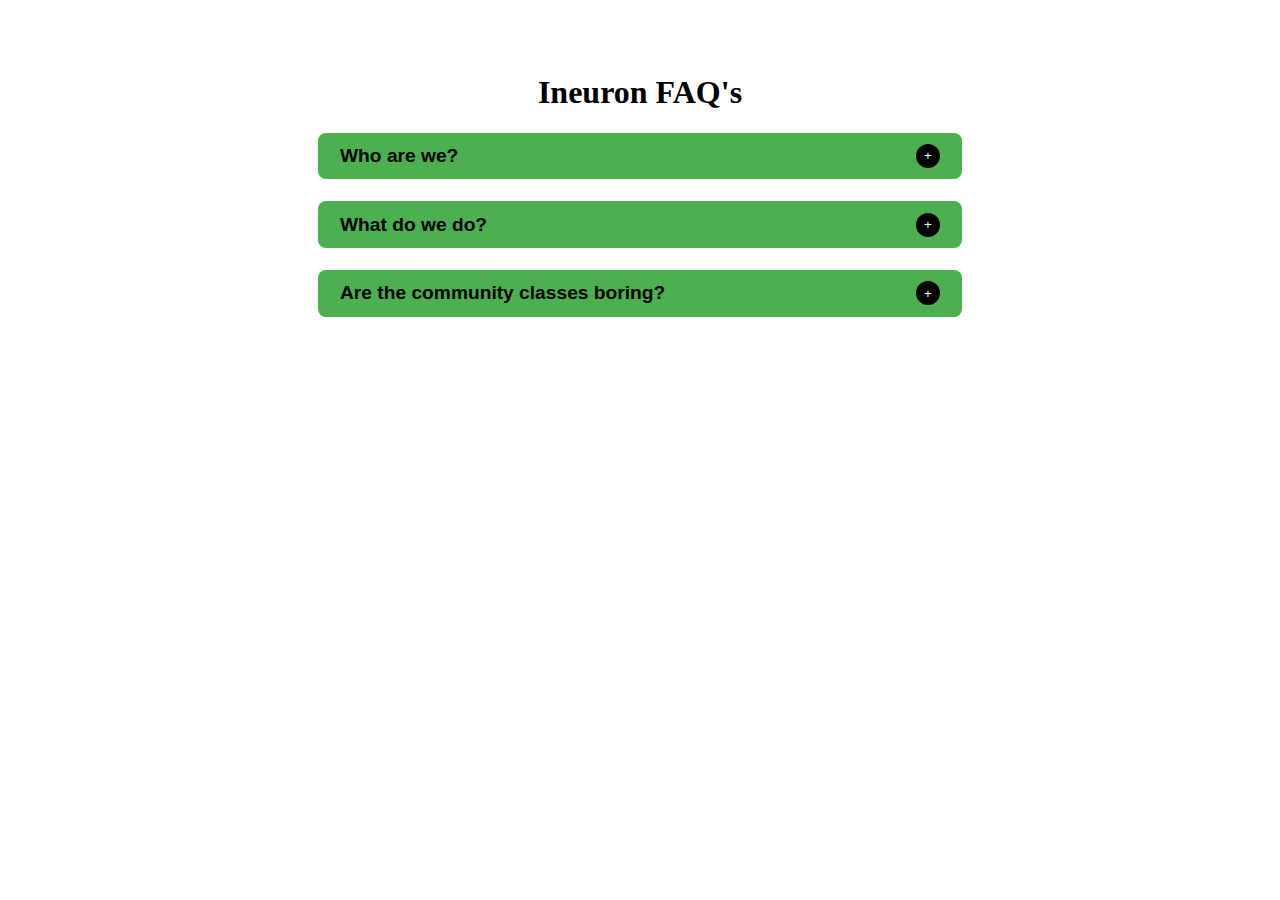
<file: 01Accordion/index.html>
<!DOCTYPE html>
<html lang="en">
    <head>
        <meta charset="UTF-8" />
        <meta http-equiv="X-UA-Compatible" content="IE=edge" />
        <meta name="viewport" content="width=device-width, initial-scale=1.0" />
        <title>Accordion</title>
        <link rel="stylesheet" href="index.css" />
    </head>
    <body>
        <div class="accordian_body">
            <h1>Ineuron FAQ's</h1>
        </div>
        <script id="faq-js" src="faq.js"></script>
    </body>
</html>
</file>
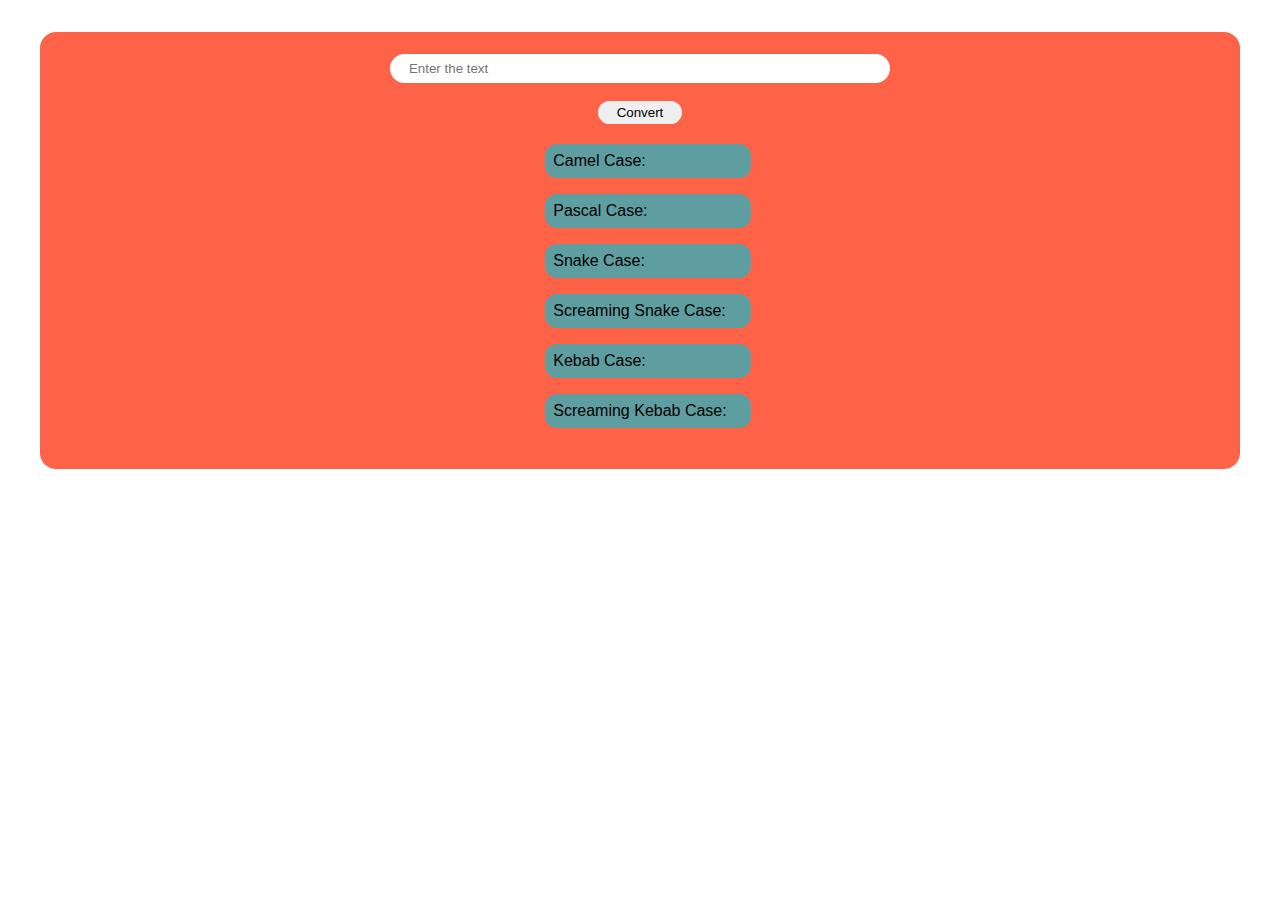
<file: 02NameConversion/index.html>
<!DOCTYPE html>
<html lang="en">
    <head>
        <meta charset="UTF-8" />
        <meta http-equiv="X-UA-Compatible" content="IE=edge" />
        <meta name="viewport" content="width=device-width, initial-scale=1.0" />
        <title>Name Conversion</title>
        <link rel="stylesheet" href="index.css" />
    </head>
    <body>
        <div class="naming_conversion">
            <input placeholder="Enter the text" type="text" id="text" />
            <button id="convert-btn">Convert</button>

            <div class="cases_div">
                <div class="case_div">
                    <h1>Camel Case:</h1>
                    <p id="camel-case"></p>
                </div>
                <div class="case_div">
                    <h1>Pascal Case:</h1>
                    <p id="pascal-case"></p>
                </div>
                <div class="case_div">
                    <h1>Snake Case:</h1>
                    <p id="snake-case"></p>
                </div>
                <div class="case_div">
                    <h1>Screaming Snake Case:</h1>
                    <p id="screaming-snake-case"></p>
                </div>
                <div class="case_div">
                    <h1>Kebab Case:</h1>
                    <p id="kebab-case"></p>
                </div>
                <div class="case_div">
                    <h1>Screaming Kebab Case:</h1>
                    <p id="screaming-kebab-case"></p>
                </div>
            </div>
        </div>
        <script src="nameConversion.js"></script>
    </body>
</html>
</file>
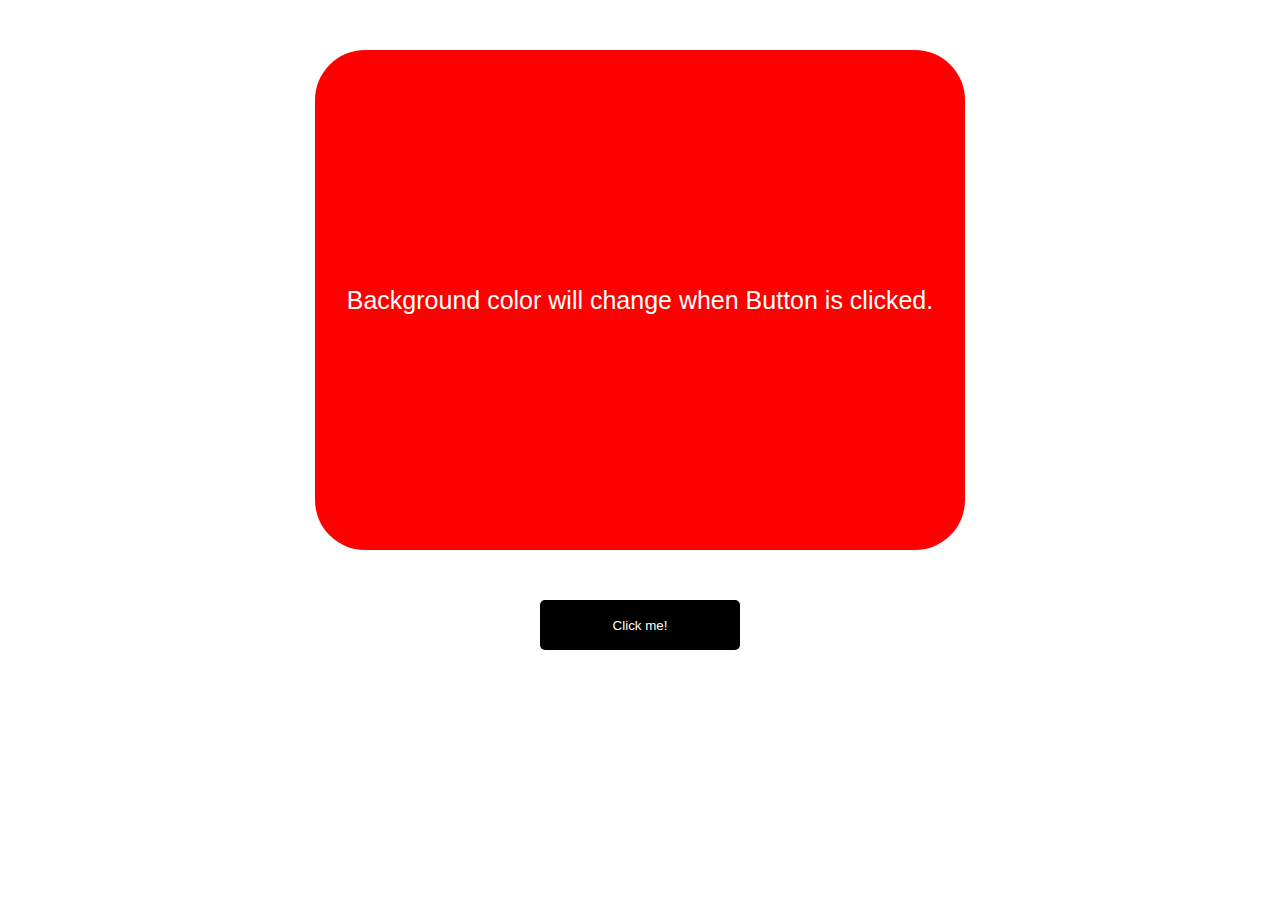
<file: 03ColorChanger/index.html>
<!DOCTYPE html>
<html lang="en">
<head>
    <meta charset="UTF-8">
    <meta name="viewport" content="width=device-width, initial-scale=1.0">
    <meta http-equiv="X-UA-Compatible" content="ie=edge">
    <link rel="stylesheet" href="style.css">
    <title>JavaScript Color Changing App</title>
</head>
<body>
    <div id="canvas">
        Background color will change when Button is clicked.
    </div>
    
    <button id="button">Click me!</button>
    
    

    <script src="app.js"></script>
</body>
</html>
</file>
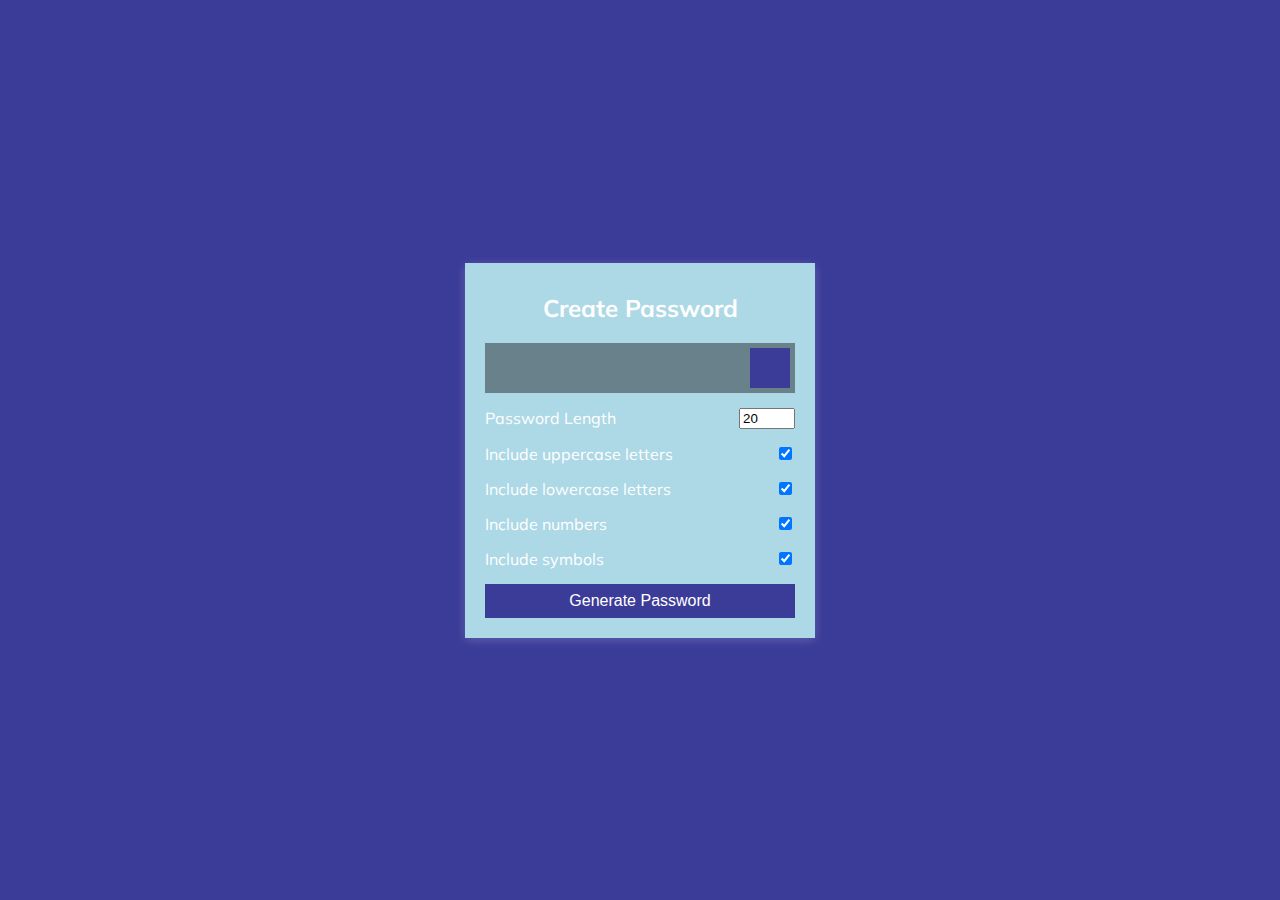
<file: 04PasswordGenerator/index.html>
<!DOCTYPE html>
<html lang="en">
  <head>
    <meta charset="UTF-8" />
    <meta name="viewport" content="width=device-width, initial-scale=1.0" />
    <link
      rel="stylesheet"
      href="https://cdnjs.cloudflare.com/ajax/libs/font-awesome/5.14.0/css/all.min.css"
      integrity="sha512-1PKOgIY59xJ8Co8+NE6FZ+LOAZKjy+KY8iq0G4B3CyeY6wYHN3yt9PW0XpSriVlkMXe40PTKnXrLnZ9+fkDaog=="
      crossorigin="anonymous"
    />
    <link rel="stylesheet" href="./style.css" />
    <title>Password Generator</title>
  </head>
  <body>
    <div class="container">
      <h2>Create Password</h2>
      <div class="result-container">
        <span id="result"></span>
        <button class="btn" id="clipboard">
          <i class="far fa-clipboard"></i>
        </button>
      </div>
      <div class="settings">
        <div class="setting">
          <label>Password Length</label>
          <input type="number" id="length" min="4" max="20" value="20" />
        </div>
        <div class="setting">
          <label>Include uppercase letters</label>
          <input type="checkbox" id="uppercase" checked />
        </div>
        <div class="setting">
          <label>Include lowercase letters</label>
          <input type="checkbox" id="lowercase" checked />
        </div>
        <div class="setting">
          <label>Include numbers</label>
          <input type="checkbox" id="numbers" checked />
        </div>
        <div class="setting">
          <label>Include symbols</label>
          <input type="checkbox" id="symbols" checked />
        </div>
      </div>

      <button class="btn btn-large" id="generate">Generate Password</button>
    </div>
    <script src="./script.js"></script>
  </body>
</html>
</file>
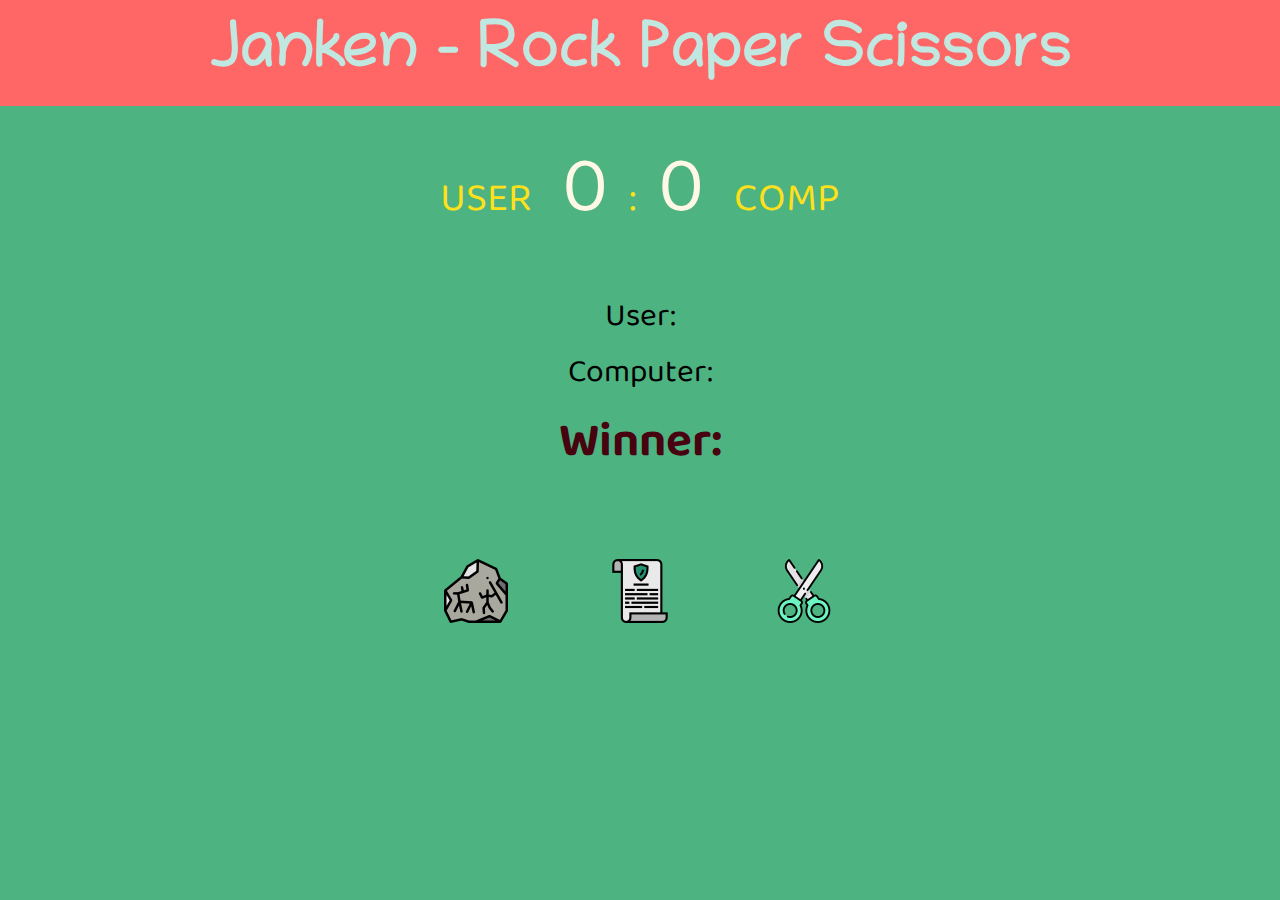
<file: 05RockPaperScissor/index.html>
<!DOCTYPE html>
<html lang="en">
  <head>
    <meta charset="utf-8" />
    <meta
      name="viewport"
      content="width=device-width, initial-scale=1, shrink-to-fit=no"
    />

    <!-- Bootstrap CSS -->
    <link
      rel="stylesheet"
      href="https://stackpath.bootstrapcdn.com/bootstrap/4.5.0/css/bootstrap.min.css"
      integrity="sha384-9aIt2nRpC12Uk9gS9baDl411NQApFmC26EwAOH8WgZl5MYYxFfc+NcPb1dKGj7Sk"
      crossorigin="anonymous"
    />
    <link
      rel="stylesheet"
      href="https://stackpath.bootstrapcdn.com/font-awesome/4.7.0/css/font-awesome.min.css"
      integrity="sha384-wvfXpqpZZVQGK6TAh5PVlGOfQNHSoD2xbE+QkPxCAFlNEevoEH3Sl0sibVcOQVnN"
      crossorigin="anonymous"
    />
    <link rel="stylesheet" href="css/style.css" />
    <link rel="shortcut icon" href="Images/favicon.png" type="image/png" />
    <title>Janken - Rock Paper Scissor</title>
  </head>
  <body>
    <header>
      <h1>Janken - Rock Paper Scissors</h1>
    </header>
    <main>
      <div class="score-board">
        <div class="userscore">USER</div>
        <span id="userScoreVal">0</span> : <span id="compScoreVal">0</span>
        <div class="compscore">COMP</div>
      </div>

      <div class="result">
        <p id="result-user-stat">User:</p>
        <p id="result-comp-stat">Computer:</p>
        <p id="result-final-stat">Winner:</p>
      </div>

      <div class="choices">
        <div class="choice" id="r">
          <img src="Images/rock.png" alt="rock" />
        </div>
        <div class="choice" id="p">
          <img src="Images/paper.png" alt="paper" />
        </div>
        <div class="choice" id="s">
          <img src="Images/scissors.png" alt="scissors" />
        </div>
      </div>
    </main>

    <script
      src="https://cdnjs.cloudflare.com/ajax/libs/jquery/3.5.1/jquery.min.js"
      integrity="sha512-bLT0Qm9VnAYZDflyKcBaQ2gg0hSYNQrJ8RilYldYQ1FxQYoCLtUjuuRuZo+fjqhx/qtq/1itJ0C2ejDxltZVFg=="
      crossorigin="anonymous"
    ></script>
    <script
      src="https://cdn.jsdelivr.net/npm/popper.js@1.16.0/dist/umd/popper.min.js"
      integrity="sha384-Q6E9RHvbIyZFJoft+2mJbHaEWldlvI9IOYy5n3zV9zzTtmI3UksdQRVvoxMfooAo"
      crossorigin="anonymous"
    ></script>
    <script
      src="https://stackpath.bootstrapcdn.com/bootstrap/4.5.0/js/bootstrap.min.js"
      integrity="sha384-OgVRvuATP1z7JjHLkuOU7Xw704+h835Lr+6QL9UvYjZE3Ipu6Tp75j7Bh/kR0JKI"
      crossorigin="anonymous"
    ></script>

    <script src="js/main.js"></script>
  </body>
</html>
</file>
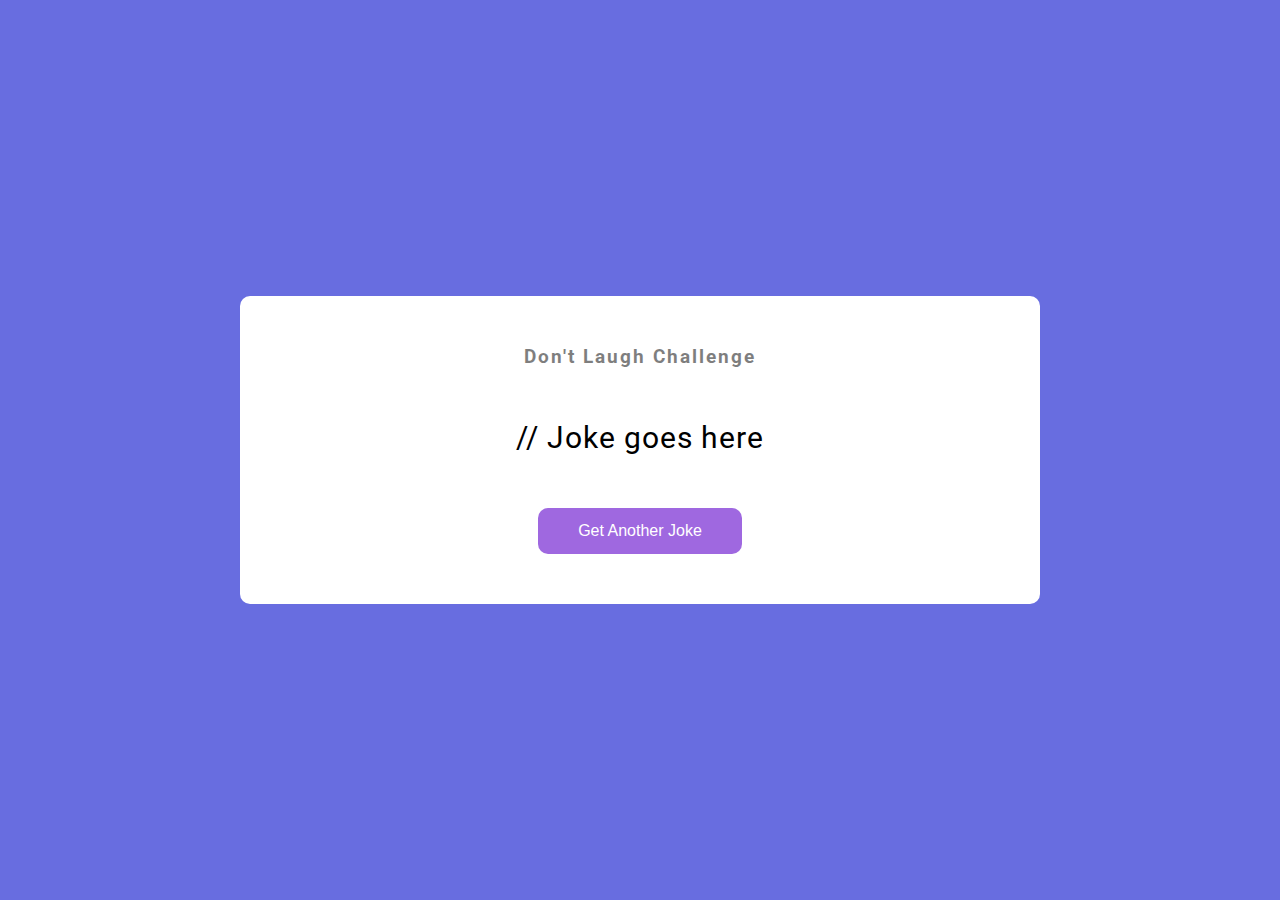
<file: 06JokesGenerator - API/index.html>
<!DOCTYPE html>
<html lang="en">
  <head>
    <meta charset="UTF-8" />
    <meta name="viewport" content="width=device-width, initial-scale=1.0" />
    <link rel="stylesheet" href="style.css" />
    <title>Dad Jokes</title>
  </head>
  <body>
    <div class="container">
      <h3>Don't Laugh Challenge</h3>
      <div id="joke" class="joke">// Joke goes here</div>
      <button id="jokeBtn" class="btn">Get Another Joke</button>
    </div>
    <script src="script.js"></script>
  </body>
</html>
</file>
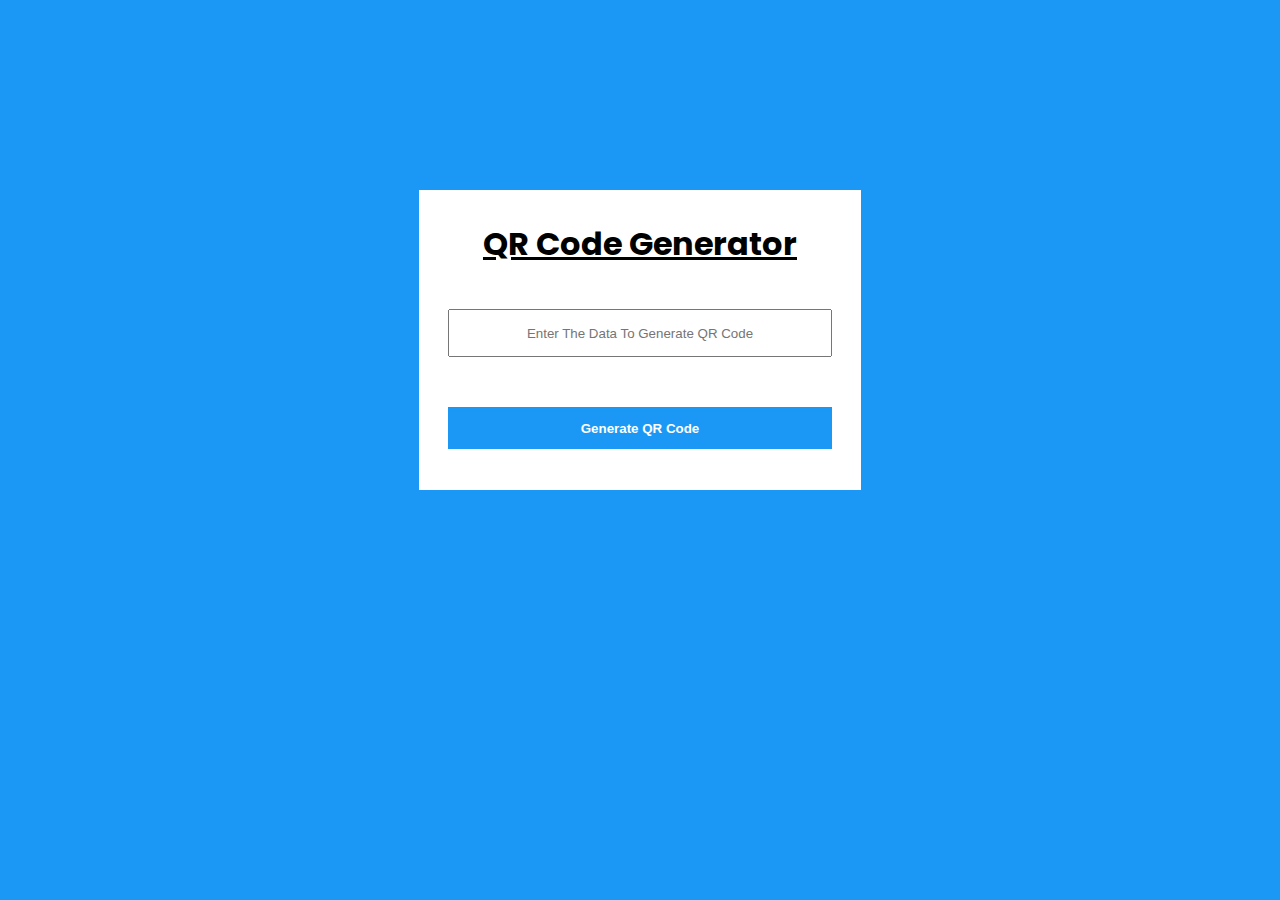
<file: 07QRCodeGenerator - API/index.html>
<!DOCTYPE html>
<html lang="en">
    <head>
        <meta charset="UTF-8" />
        <meta http-equiv="X-UA-Compatible" content="IE=edge" />
        <meta name="viewport" content="width=device-width, initial-scale=1.0" />
        <title>QR Code | Generator</title>
        <link rel="stylesheet" href="style.css" />
    </head>
    <body>
        <div class="main" id="main">
            <h1 class="title"><u> QR Code Generator </u></h1>

            <input
                type="text"
                class="data"
                placeholder="Enter The Data To Generate QR Code"
                id="input"
            />

            <button class="submit" id="submit">Generate QR Code</button>

            <img src="./qrcode.png" alt="QR Code" id="img" />
        </div>
    </body>
    <script src="./App.js"></script>
</html>
</file>
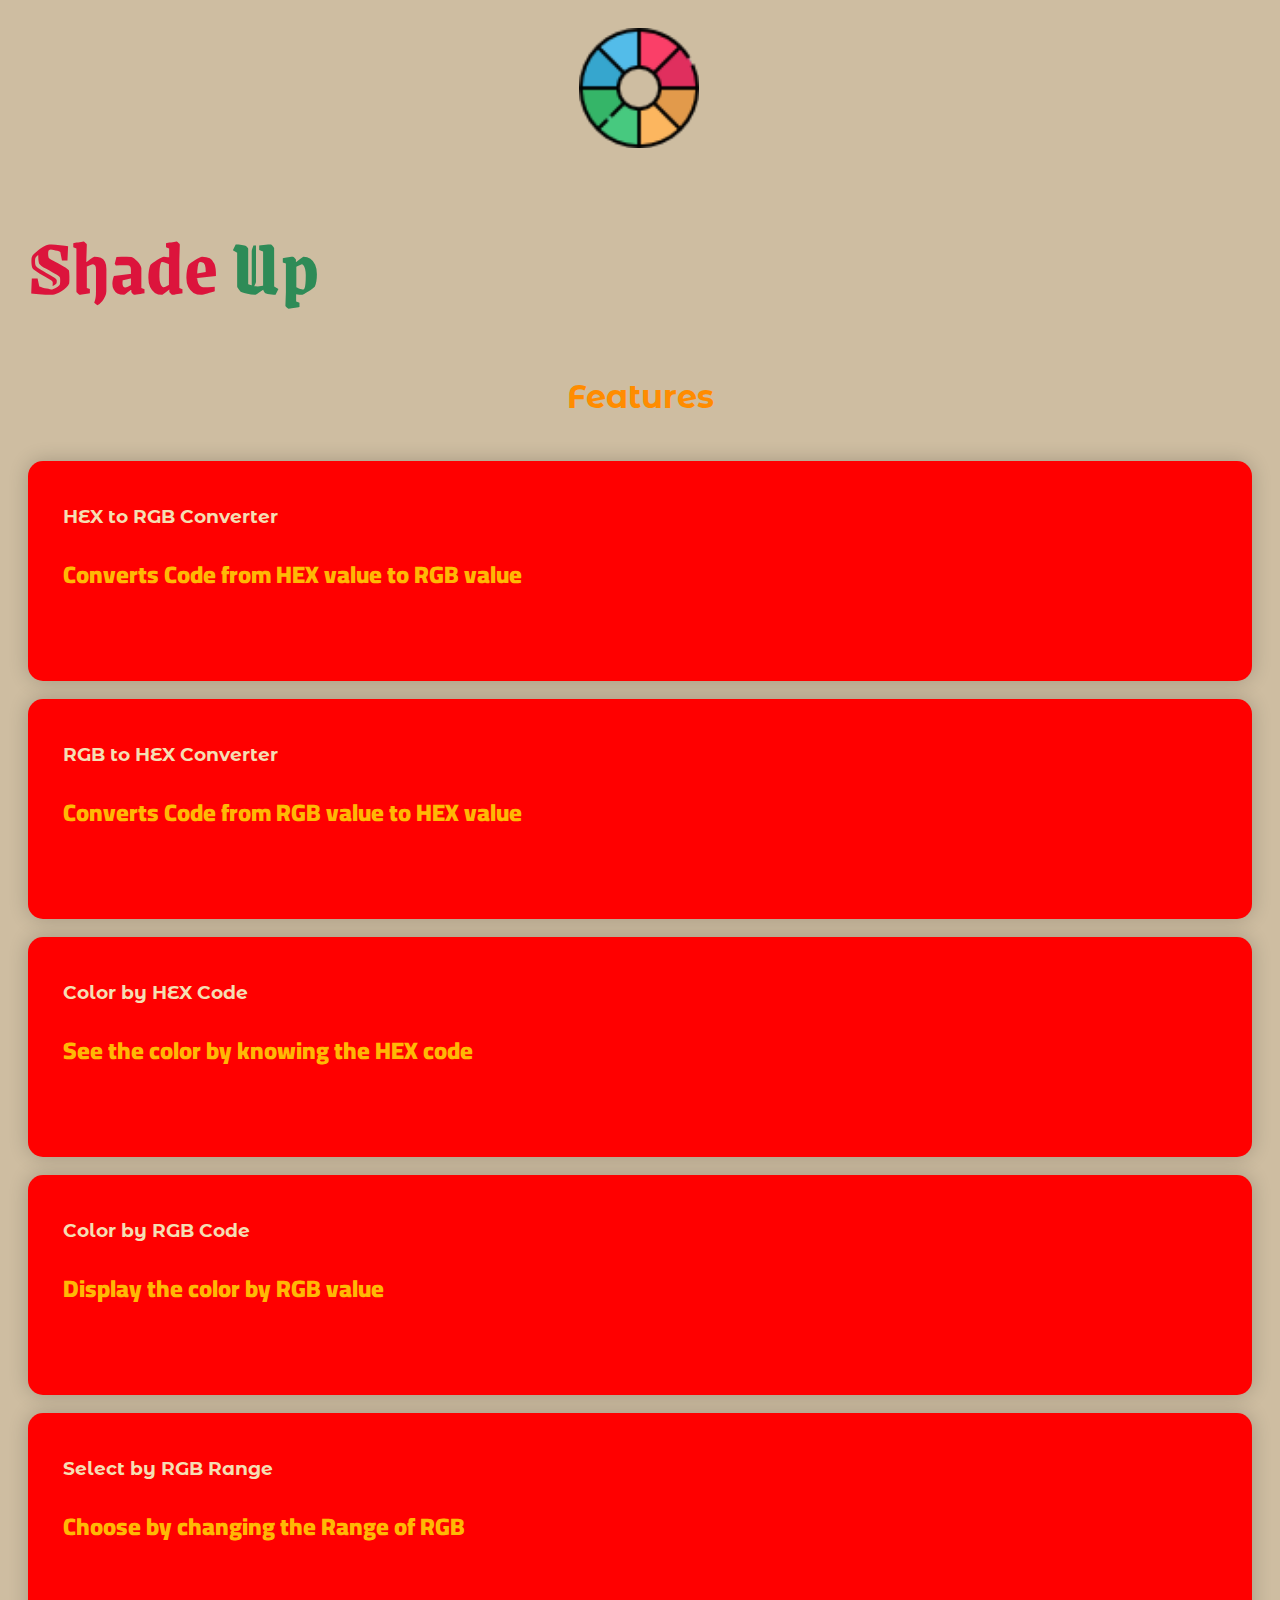
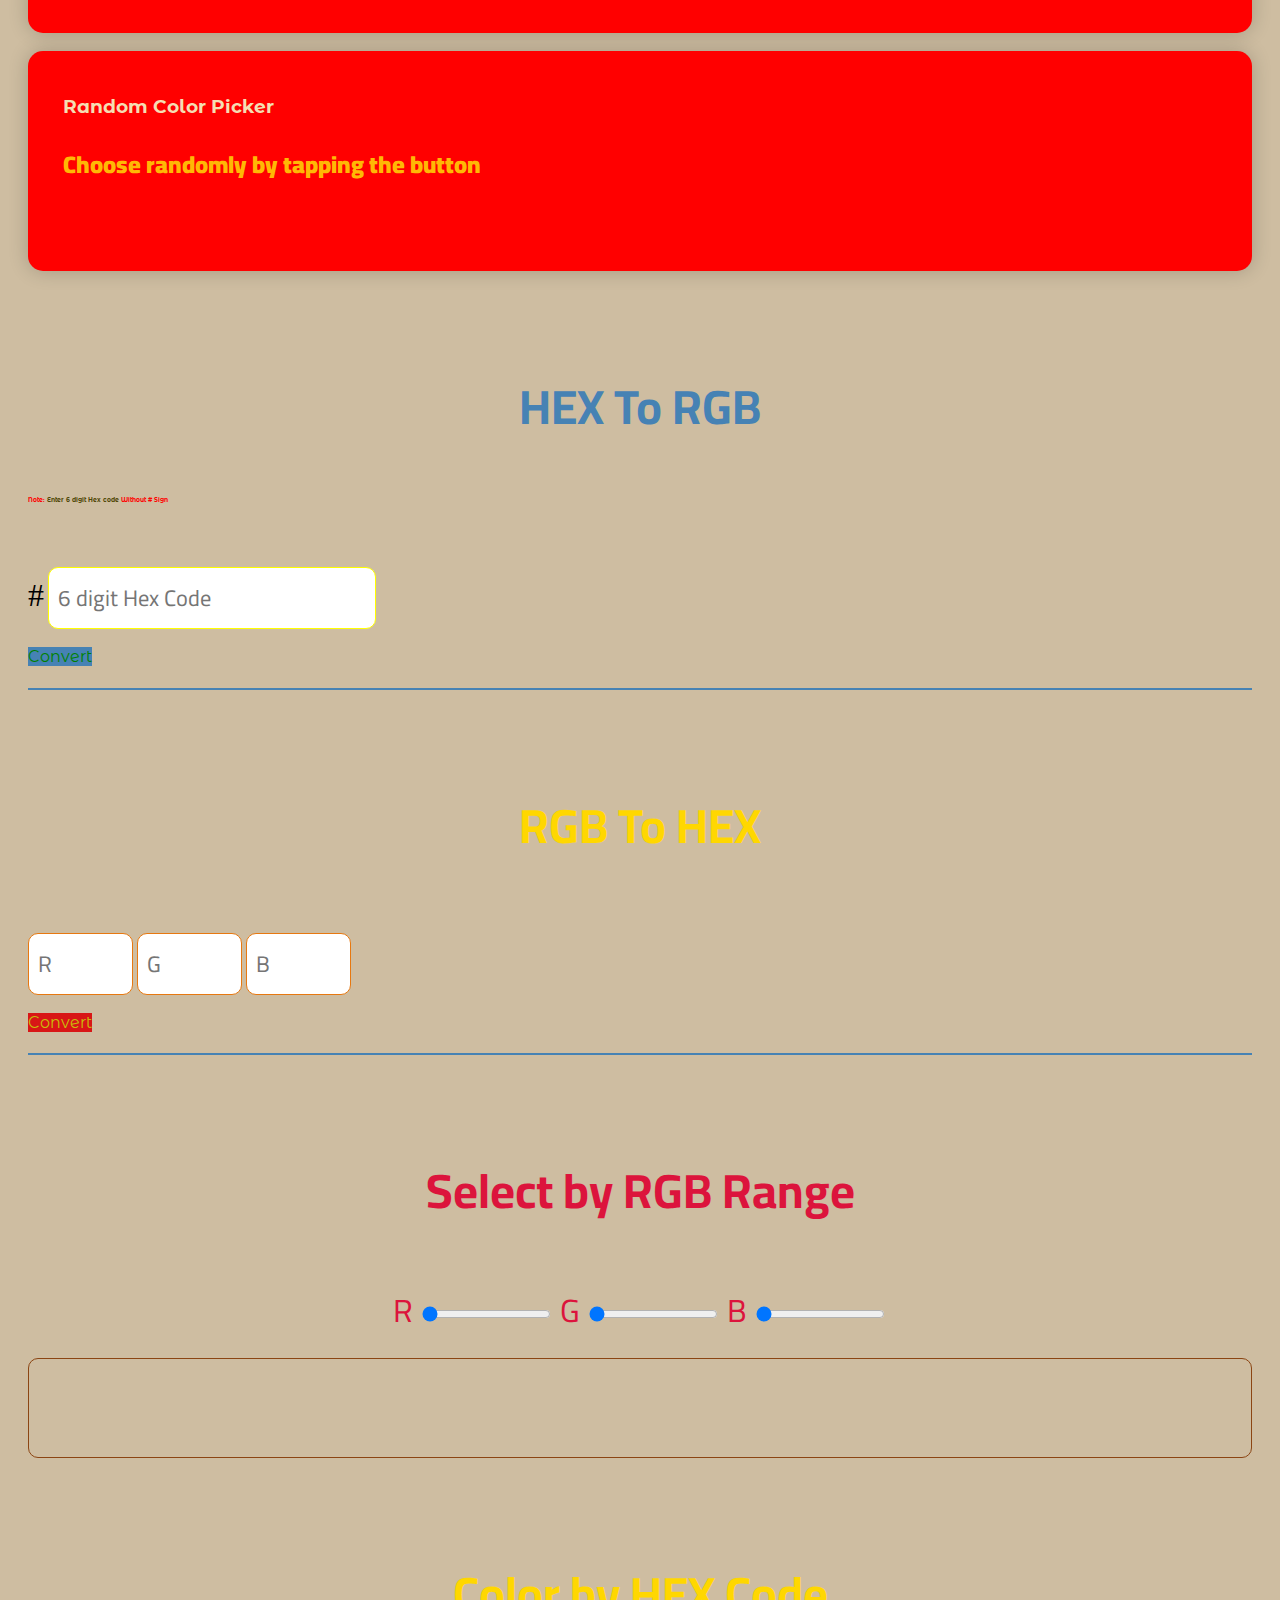
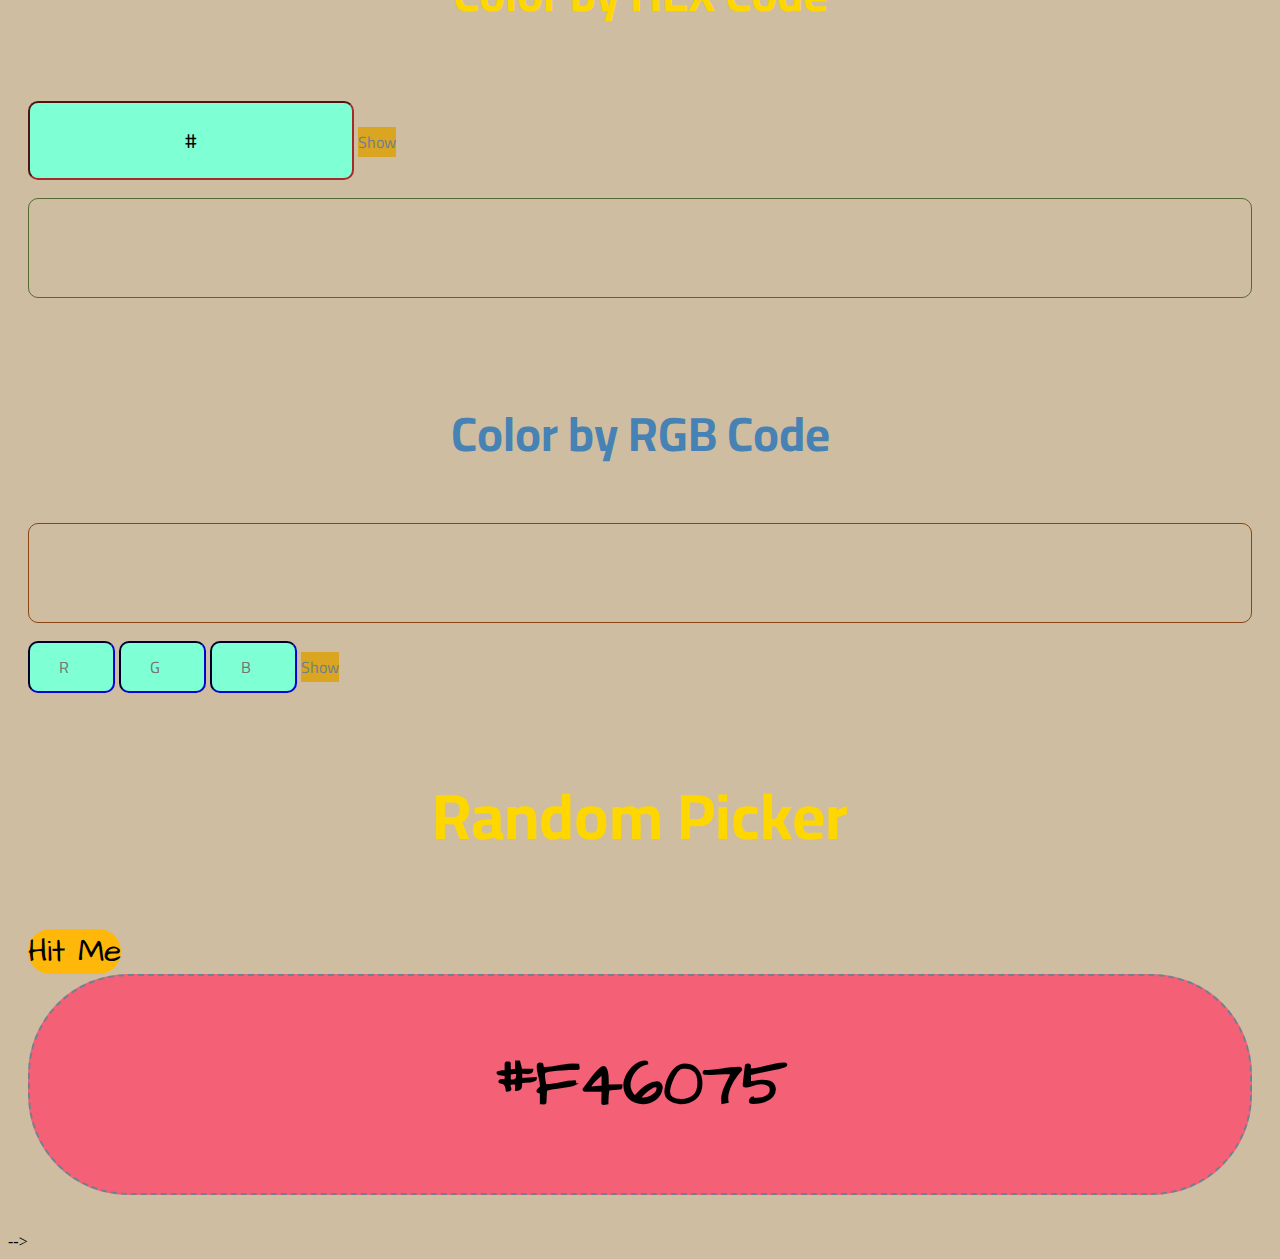
<file: 08ShadeUp/index.html>
<!doctype html>
<html lang="en">

<head>
  <meta charset="utf-8">
  <meta name="viewport" content="width=device-width, initial-scale=1, shrink-to-fit=no">

  <!-- Bootstrap CSS -->
  <link rel="stylesheet" href="https://stackpath.bootstrapcdn.com/bootstrap/4.5.0/css/bootstrap.min.css"
    integrity="sha384-9aIt2nRpC12Uk9gS9baDl411NQApFmC26EwAOH8WgZl5MYYxFfc+NcPb1dKGj7Sk" crossorigin="anonymous">
  <link rel="stylesheet" href="https://stackpath.bootstrapcdn.com/font-awesome/4.7.0/css/font-awesome.min.css"
    integrity="sha384-wvfXpqpZZVQGK6TAh5PVlGOfQNHSoD2xbE+QkPxCAFlNEevoEH3Sl0sibVcOQVnN" crossorigin="anonymous">
  <link rel="stylesheet" href="css/style.css">
  <script src="js/main.js"></script>
  <link rel="shortcut icon" href="Images/favicon.png" type="image/png">
  <title>SHADE UP</title>
</head>

<body>


  <main>
    <div id="main">


      <div class="container">

        <a href="index.html"><img src="Images/logo.png" alt="logo" class="logo"></a>

        <h1 class="text-center main-heading"><span class="a">Shade</span> <span class="b">Up</span> </h1>

      </div>

      <div class="container features">


        <div class="feature-heading">
          <h1>Features</h1>
        </div>


        <div class="row">
          <div class="col-md-4 col-sm-12 col-xs-12">
            <a href="#hexTrgbGO">
              <div class="text-center">
                <h3>HEX to RGB Converter</h3>
                <p>Converts Code from HEX value to RGB value</p>
              </div>
            </a>
          </div>

          <div class="col-md-4 col-sm-12 col-xs-12">
            <a href="#rgbThexGO">
              <div class="text-center">
                <h3>RGB to HEX Converter</h3>
                <p>Converts Code from RGB value to HEX value</p>
              </div>
            </a>
          </div>


          <div class="col-md-4 col-sm-12 col-xs-12">
            <a href="#colorByHexGO">
              <div class="text-center">
                <h3>Color by HEX Code</h3>
                <p>See the color by knowing the HEX code</p>
              </div>
            </a>
          </div>


          <div class="col-md-4 col-sm-12 col-xs-12">
            <a href="#colorByRgbGO">
              <div class="text-center">
                <h3>Color by RGB Code</h3>
                <p>Display the color by RGB value</p>
              </div>
            </a>
          </div>


          <div class="col-md-4 col-sm-12 col-xs-12">
            <a href="#selectByRangeGO">
              <div class="text-center">
                <h3>Select by RGB Range</h3>
                <p>Choose by changing the Range of RGB</p>
              </div>
          </div>


          <div class="col-md-4 col-sm-12 col-xs-12">
            <a href="#randomPickerGO">
              <div class="text-center">
                <h3>Random Color Picker</h3>
                <p>Choose randomly by tapping the button</p>
              </div>
            </a>
          </div>


        </div>
      </div>


      <section id="hexTrgbGO">
        <div class="container hexTrgbConv-cont">
          <h2>HEX To RGB</h2>

          <div class="note">
            <h6 class="text-center"><span>Note:</span> Enter 6 digit Hex code <span>Without # Sign</span></h6>
          </div>
          <div class="row text-center">
            <div class="col-md-6">
              <label class="hashSign">#</label>
              <input type="text" id="hexCInp" placeholder="6 digit Hex Code">
              <div><a class="btn btn-primary btn-light hex-conv-button" onclick="hexConvbtn()"
                  id="HexConvertButton">Convert</a></div>
            </div>
            <div class="col-md-6">
              <div class="hexConv-out-box">
                <h1 id="hexCOut">
                  
                </h1>
              </div>
            </div>
          </div>
        </div>
      </section>

      <section id="rgbThexGO">
        <div class="container rgbThexConv-cont">
          <h2>RGB To HEX</h2>
          <div class="row text-center">
            <div class="col-md-6">
              <input type="number" max="255" min="0" id="RCInput" placeholder="R">
              <input type="number" max="255" min="0" id="GCInput" placeholder="G">
              <input type="number" max="255" min="0" id="BCInput" placeholder="B">
              <div><a class="btn btn-primary btn-light rgb-conv-button" onclick="rgbConvbtn()"
                  id="rgbConvertButton">Convert</a></div>
            </div>
            <div class="col-md-6">
              <div class="rgbConv-out-box">
                <h1 id="rgbCOut">

                </h1>
              </div>
            </div>
          </div>
        </div>

      </section>




      <section id="selectByRangeGO">
        <div class="container RangeFinder-cont">
          <h2>Select by RGB Range</h2>

          <div class="row text-center">
            <div class="col-md-4">
              <label for="RValue">R</label>
              <input type="range" max="255" min="0" id="RrInput" value="0" oninput="RangeSelector()">
              <label for="GValue">G</label>
              <input type="range" max="255" min="0" id="GrInput" value="0" oninput="RangeSelector()">
              <label for="BValue">B</label>
              <input type="range" max="255" min="0" id="BrInput" value="0" oninput="RangeSelector()">
            </div>
            <div class="col-md-8">
              <div id="range-color-box"></div>
            </div>
          </div>
        </div>
      </section>





      <section id="colorByHexGO">
        <div class="container hexFinder-cont">

          <h2>Color by HEX Code</h2>
          <div class="row text-center">
            <div class="col-md-4">
              <input type="text" id="hexInput" placeholder="Enter the Hex Code" value="#">
              <a class="btn btn-primary btn-light hex-find-button" onclick="hexFindbtn()" id="HexFindButton">Show</a>
            </div>
            <div class="col-md-8">
              <div id="color-box"></div>
            </div>
          </div>
        </div>
      </section>






      <section id="colorByRgbGO">
        <div class="container rgbFinder-cont">
          <h2>Color by RGB Code</h2>
          <div class="row text-center">
            <div class="col-md-8">
              <div id="rgb-color-box"></div>
            </div>
            <div class="col-md-4">
              <input type="number" max="255" min="0" id="RInput" placeholder="R">
              <input type="number" max="255" min="0" id="GInput" placeholder="G">
              <input type="number" max="255" min="0" id="BInput" placeholder="B">
              <a class="btn btn-primary btn-light RGB-find-button" onclick="RGBFindbtn()" id="RGBFindButton">Show</a>
            </div>
          </div>
        </div>

      </section>




      <section id="randomPickerGO">
        <div class=" container random-container">

          <div class="text text-center">
            <h2 class="random-picker-h2">Random Picker</h2>
            <a class="btn btn-primary btn-light px-5 py-2 random-picker-button" onclick="randompickerbtn()"
              id="randomPickerButton">Hit Me</a>
            <div class="random-picker" id="randomPicker">
              <p class="random-value-para" id="randomValuePara">#F46075</p>
            </div>

          </div>
      </section>


    </div>
    </div>
    </div> -->



    </div>










  </main>




  <!-- jQuery first, then Popper.js, then Bootstrap JS -->
  <script src="https://cdnjs.cloudflare.com/ajax/libs/jquery/3.5.1/jquery.min.js"
    integrity="sha512-bLT0Qm9VnAYZDflyKcBaQ2gg0hSYNQrJ8RilYldYQ1FxQYoCLtUjuuRuZo+fjqhx/qtq/1itJ0C2ejDxltZVFg=="
    crossorigin="anonymous"></script>
  <script src="https://cdn.jsdelivr.net/npm/popper.js@1.16.0/dist/umd/popper.min.js"
    integrity="sha384-Q6E9RHvbIyZFJoft+2mJbHaEWldlvI9IOYy5n3zV9zzTtmI3UksdQRVvoxMfooAo"
    crossorigin="anonymous"></script>
  <script src="https://stackpath.bootstrapcdn.com/bootstrap/4.5.0/js/bootstrap.min.js"
    integrity="sha384-OgVRvuATP1z7JjHLkuOU7Xw704+h835Lr+6QL9UvYjZE3Ipu6Tp75j7Bh/kR0JKI"
    crossorigin="anonymous"></script>


</body>

</html>
</file>
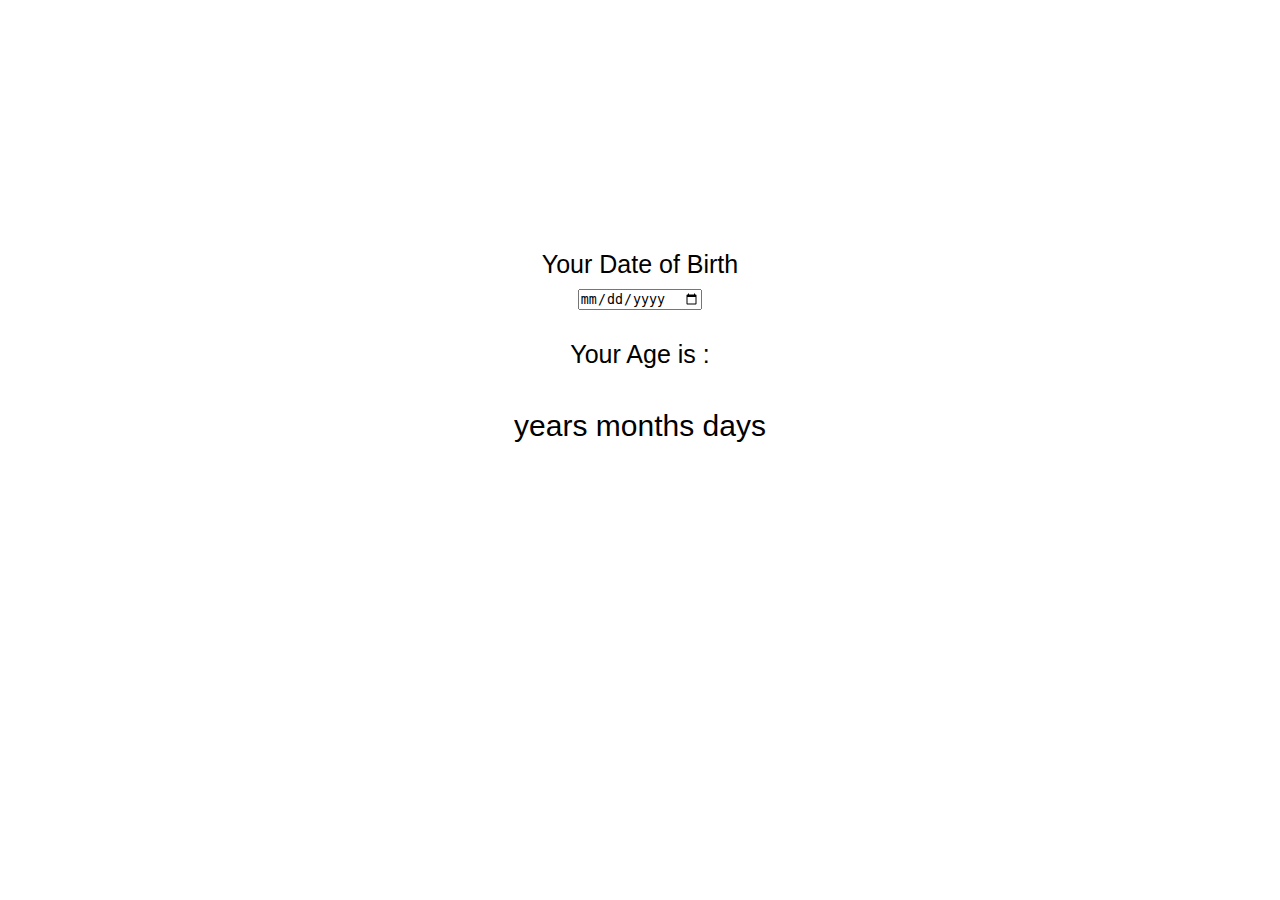
<file: Age-Calculator/index.html>
<!DOCTYPE html>
<html lang="en">
    <head>
        <meta charset="UTF-8" />
        <meta name="viewport" content="width=device-width, initial-scale=1.0" />
        <title>Age Calculator</title>
        <link rel="stylesheet" href="./style.css" type="text/css" />
    </head>
    <body>
        <div class="container">
            <label for="dob">Your Date of Birth</label>
            <input type="date" name="dob-name" id="dob" />
            <p class="desc">Your Age is :</p>
            <p class="age">
                <span id="years"></span> years <span id="months"></span> months
                <span id="days"></span> days
            </p>
            <p class="error">Welcome Time Traveller</p>
        </div>
        <script src="./app.js" type="text/javascript"></script>
    </body>
</html>
</file>
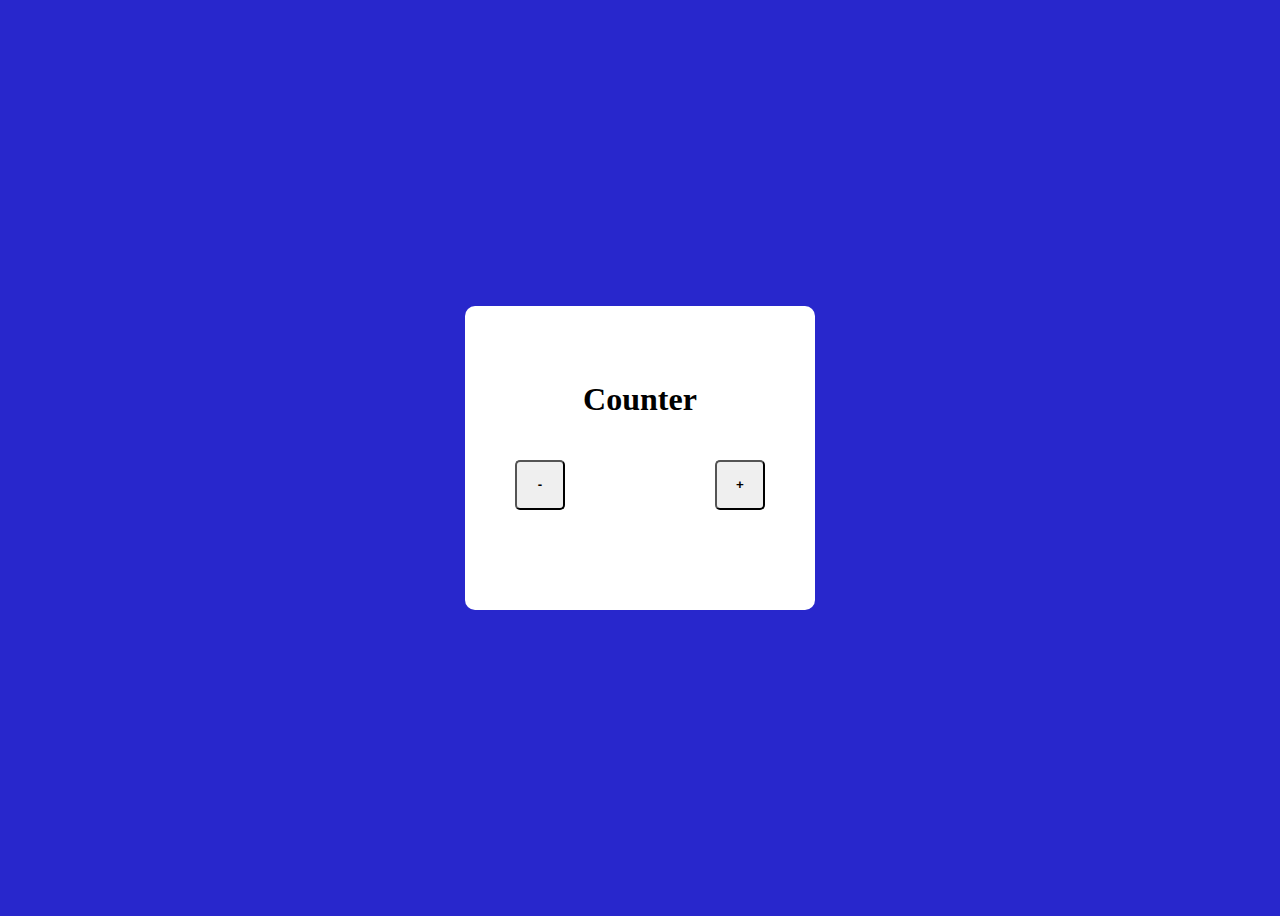
<file: BasicCounter/index.html>
<!DOCTYPE html>
<html lang="en">
    <head>
        <meta charset="UTF-8" />
        <meta http-equiv="X-UA-Compatible" content="IE=edge" />
        <meta name="viewport" content="width=device-width, initial-scale=1.0" />
        <title>Basic Counter</title>
        <link rel="stylesheet" href="style.css" />
    </head>
    <body>
        <div class="container">
            <h1>Counter</h1>
            <div class="counter">
                <button onclick="decrease()">-</button>
                <h1 id="number"></h1>
                <button onclick="increase()">+</button>
            </div>
            <p id="error">Error</p>
        </div>
    </body>

    <script>
        //write code here
        const resultEl = document.getElementById("number");
        let count = 0;
        function decrease() {
            if (count <= 0) {
                document.getElementById("error").style.display = "block";
            } else {
                count--;
                resultEl.textContent = count;
            }
        }
        function increase() {
            count++;
            resultEl.textContent = count;
            document.getElementById("error").style.display = "none";
        }
    </script>
</html>
</file>
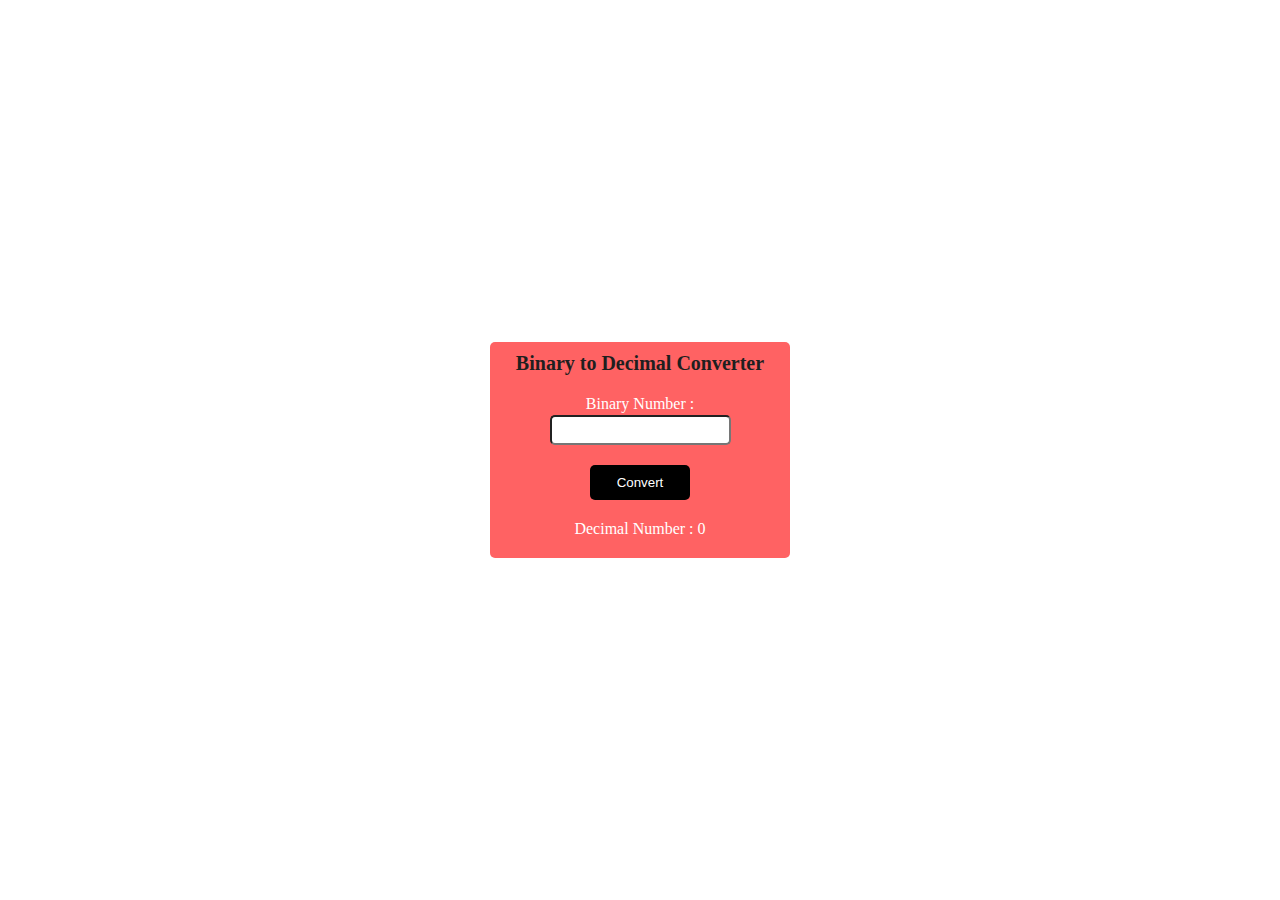
<file: Binary2Decimal/index.html>
<!DOCTYPE html>
<html lang="en">
    <head>
        <meta charset="UTF-8" />
        <meta name="viewport" content="width=device-width, initial-scale=1.0" />
        <title>Binary to decimal converter</title>
        <link rel="stylesheet" href="./style.css" type="text/css" />
    </head>
    <body>
        <form class="container">
            <h1 class="title">Binary to Decimal Converter</h1>
            <div class="row">
                <label for="binary">Binary Number : </label>
                <input name="binary" id="binary" type="number" />
            </div>
            <div class="row">
                <input class="btn" type="submit" value="Convert" />
            </div>
            <div class="row">
                <p class="result">Decimal Number : 0</p>
            </div>
        </form>
        <script src="./app.js" type="text/javascript"></script>
    </body>
</html>
</file>
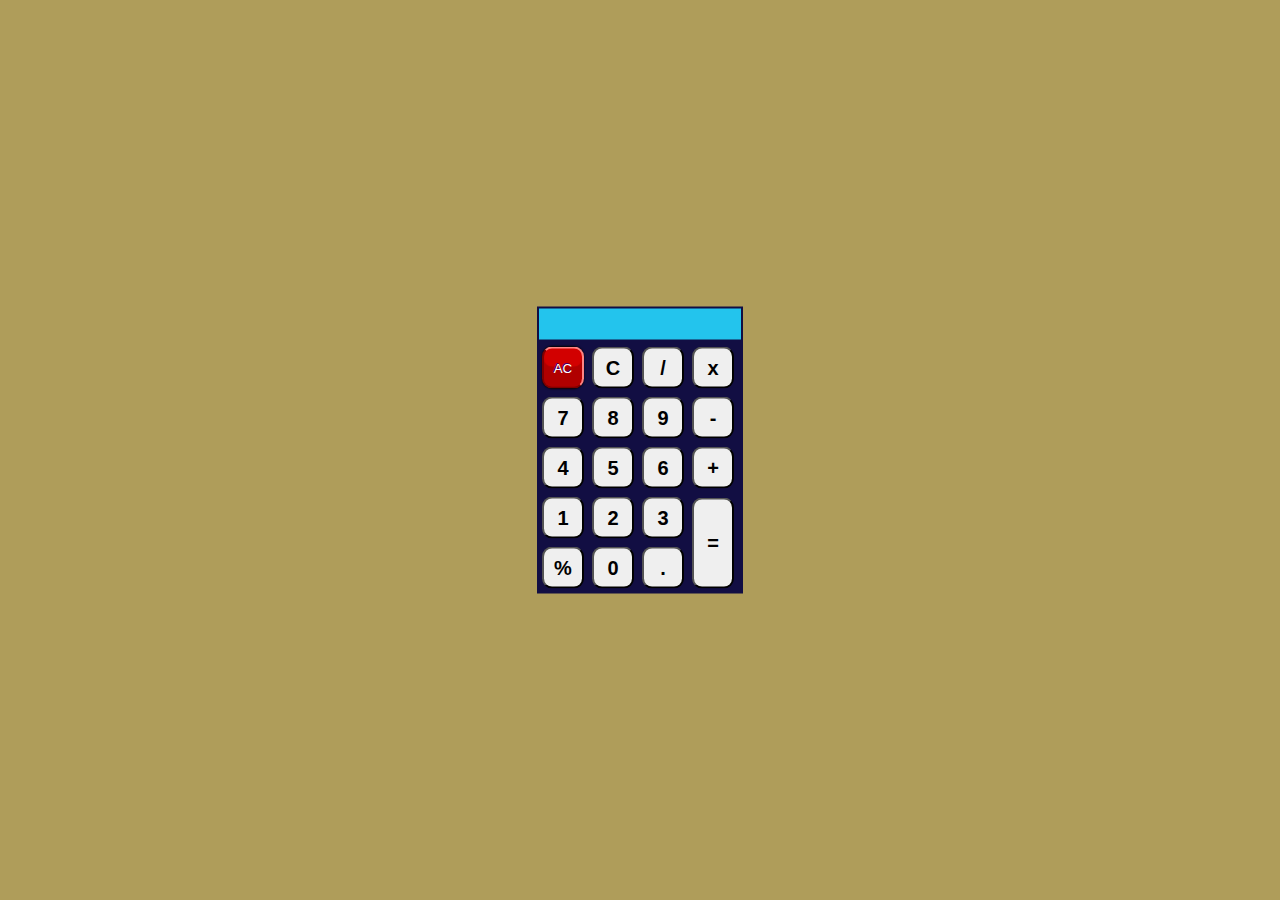
<file: Calculator/index.html>
<!DOCTYPE html>
<html lang="en">
    <head>
        <meta charset="UTF-8" />
        <meta name="viewport" content="width=device-width, initial-scale=1.0" />
        <meta http-equiv="X-UA-Compatible" content="ie=edge" />
        <title>Calculator</title>
        <link rel="stylesheet" href="./style.css" />
    </head>
    <body>
        <div class="container">
            <form name="form">
                <input class="textview" name="textview" />
            </form>
            <table>
                <tr>
                    <td>
                        <input class="allclearButton" type="button" value="AC" onclick="clean()" />
                    </td>
                    <td><input class="button" type="button" value="C" onclick="back()" /></td>
                    <td><input class="button" type="button" value="/" onclick="insert('/')" /></td>
                    <td><input class="button" type="button" value="x" onclick="insert('*')" /></td>
                </tr>
                <tr>
                    <td><input class="button" type="button" value="7" onclick="insert(7)" /></td>
                    <td><input class="button" type="button" value="8" onclick="insert(8)" /></td>
                    <td><input class="button" type="button" value="9" onclick="insert(9)" /></td>
                    <td><input class="button" type="button" value="-" onclick="insert('-')" /></td>
                </tr>
                <tr>
                    <td><input class="button" type="button" value="4" onclick="insert(4)" /></td>
                    <td><input class="button" type="button" value="5" onclick="insert(5)" /></td>
                    <td><input class="button" type="button" value="6" onclick="insert(6)" /></td>
                    <td><input class="button" type="button" value="+" onclick="insert('+')" /></td>
                </tr>
                <tr>
                    <td><input class="button" type="button" value="1" onclick="insert(1)" /></td>
                    <td><input class="button" type="button" value="2" onclick="insert(2)" /></td>
                    <td><input class="button" type="button" value="3" onclick="insert(3)" /></td>
                    <td rowspan="2">
                        <input class="equalButton" type="button" value="=" onclick="equals()" />
                    </td>
                </tr>
                <tr>
                    <td><input class="button" type="button" value="%" onclick="insert('%')" /></td>
                    <td><input class="button" type="button" value="0" onclick="insert('0')" /></td>
                    <td><input class="button" type="button" value="." onclick="insert('.')" /></td>
                </tr>
            </table>
        </div>

        <script src="./script.js"></script>
    </body>
</html>
</file>
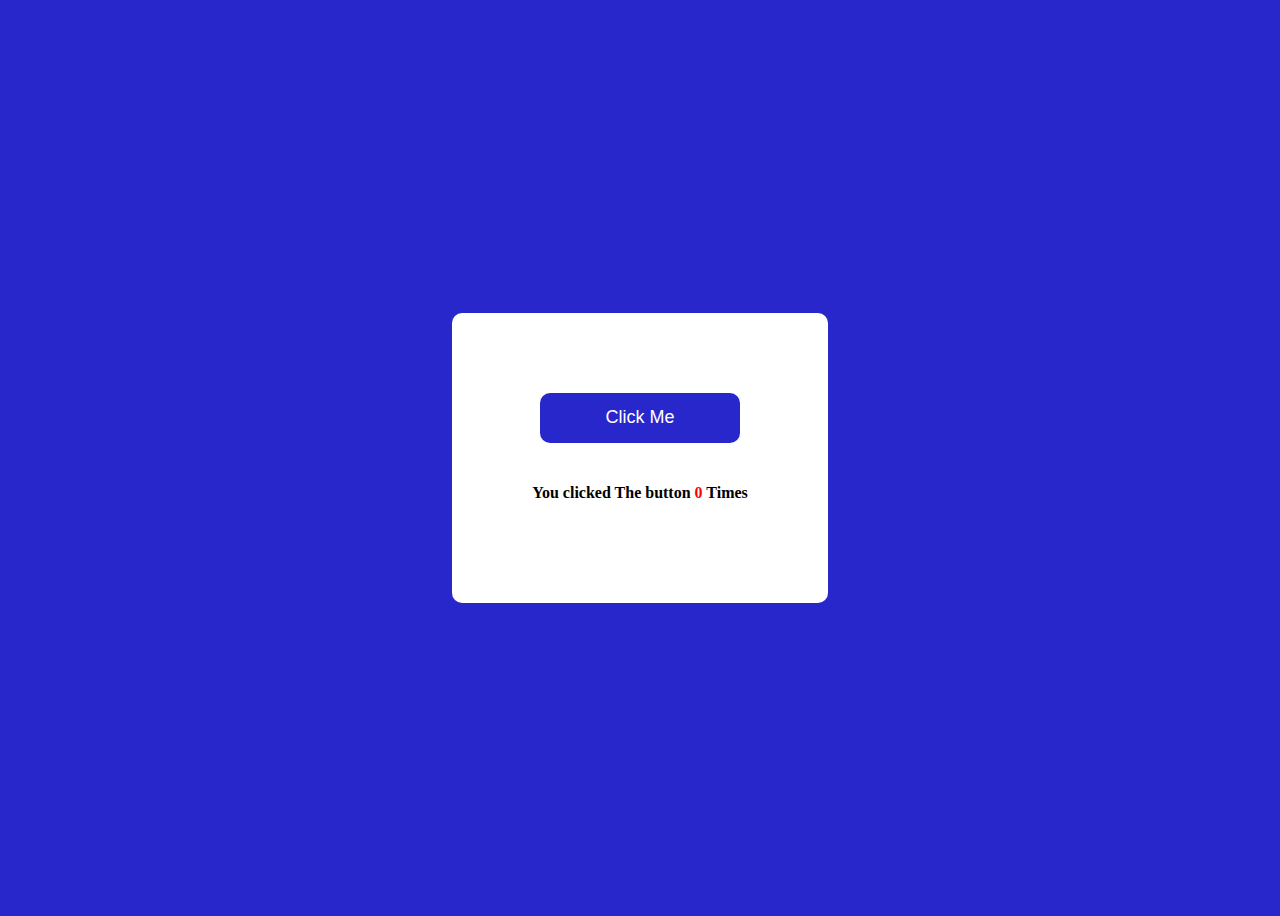
<file: ClickTheButton/index.html>
<!DOCTYPE html>
<html lang="en">
    <head>
        <meta charset="UTF-8" />
        <meta http-equiv="X-UA-Compatible" content="IE=edge" />
        <meta name="viewport" content="width=device-width, initial-scale=1.0" />
        <title>Click The Button</title>
        <link rel="stylesheet" href="style.css" />
    </head>
    <body>
        <div class="container">
            <button onclick="increase()">Click Me</button>
            <h4>You clicked The button <span id="counter">0</span> Times</h4>
        </div>
    </body>
    <script>
        // write code here
        const resultEl = document.getElementById("counter");
        let count = 0;
        function increase() {
            count++;
            resultEl.textContent = count;
        }
    </script>
</html>
</file>
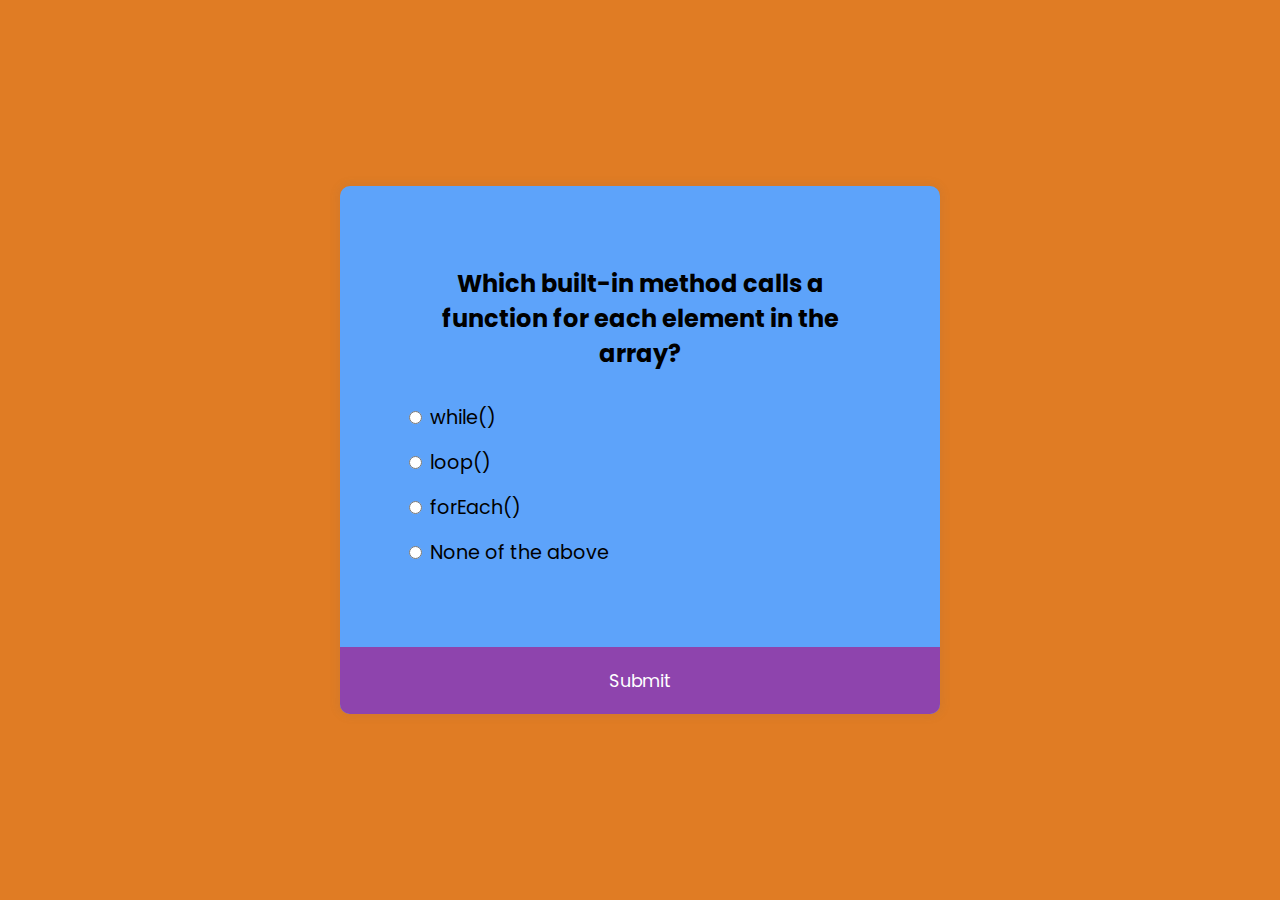
<file: JsQuizApp/index.html>
<!DOCTYPE html>
<html lang="en">
    <head>
        <meta charset="UTF-8" />
        <meta name="viewport" content="width=device-width, initial-scale=1.0" />
        <link rel="stylesheet" href="./style.css" />
        <title>Quiz App</title>
    </head>
    <body>
        <div class="quiz-container" id="quiz">
            <div class="quiz-header">
                <h2 id="question">Question text</h2>
                <ul>
                    <li>
                        <input type="radio" name="answer" id="a" class="answer" />
                        <label for="a" id="a_text">Question</label>
                    </li>

                    <li>
                        <input type="radio" name="answer" id="b" class="answer" />
                        <label for="b" id="b_text">Question</label>
                    </li>

                    <li>
                        <input type="radio" name="answer" id="c" class="answer" />
                        <label for="c" id="c_text">Question</label>
                    </li>

                    <li>
                        <input type="radio" name="answer" id="d" class="answer" />
                        <label for="d" id="d_text">Question</label>
                    </li>
                </ul>
            </div>
            <button id="submit">Submit</button>
        </div>
        <script src="./script.js"></script>
    </body>
</html>
</file>
<file: 01Accordion/index.css>
.accordian_body {
  max-width: 600px;
  margin: 0em auto;
  display: flex;
  flex-direction: column;
  justify-content: center;
  align-items: center;
  padding: 2.8em 0em;
}

.faq {
  width: 100%;
  background-color: #4caf50;
  border-radius: 8px;
  margin: 0em 0em 1.4em;
  padding: 0.7em 1.4em;
}

.faq .faq_header {
  display: flex;
  justify-content: space-between;
  align-items: center;
}

.faq h3 {
  font-size: 1.2em;
  font-weight: bold;
  font-family: "Gill Sans", "Gill Sans MT", Calibri, "Trebuchet MS", sans-serif;
  margin: 0em;
  padding: 0em;
}

.faq p {
  font-size: 1em;
  font-family: "Gill Sans", "Gill Sans MT", Calibri, "Trebuchet MS", sans-serif;
  margin: 1em 0em 0em;
  padding: 0em;
}

.faq .show_btn {
  width: 24px;
  height: 24px;
  background-color: black;
  outline: none;
  box-shadow: none;
  border: none;
  color: white;
  margin: 0em;
  border-radius: 120px;
  cursor: pointer;
}

.hidden {
  display: none;
}
</file>
<file: 02NameConversion/index.css>
.naming_conversion {
  margin: 2em;
  padding: 1.4em;
  background: tomato;
  border-radius: 16px;
  display: flex;
  justify-content: center;
  align-items: center;
  flex-direction: column;
}

.naming_conversion .cases_div {
  border-radius: 16px;
  padding: 0.7em;
}

.naming_conversion #text {
  margin: 0em 0em 1.4em;
  outline: 0;
  border-radius: 16px;
  box-shadow: none;
  border: navajowhite;
  padding: 0.5em 1.4em;
  width: 40%;
}

.cases_div {
  display: flex;
  justify-content: flex-start;
  flex-direction: column;
}

.case_div {
  width: 100%;
  background-color: cadetblue;
  border-radius: 12px;
  margin: 0.5em 0em;
  padding: 0.5em;
}

.case_div h1 {
  font-size: 1em;
  font-weight: 500;
  font-family: "Segoe UI", Tahoma, Geneva, Verdana, sans-serif;
  padding: 0em;
  margin: 0em;
}

.case_div p {
  font-size: 1.2em;
  font-weight: bold;
  font-family: "Segoe UI", Tahoma, Geneva, Verdana, sans-serif;
  padding: 0em;
  margin: 0em;
  color: black;
}

#convert-btn {
  outline: none;
  box-shadow: none;
  border: none;
  border-radius: 12px;
  padding: 0.3em 1.4em;
  cursor: pointer;
}
</file>
<file: 03ColorChanger/style.css>
#canvas{
    background-color: red;
    color: white;
    font-family: 'Trebuchet MS', 'Lucida Sans Unicode', 'Lucida Grande', 'Lucida Sans', Arial, sans-serif;
    font-size: 25px;
    width: 650px;
    height: 500px;
    margin: 50px auto 50px;
    text-align: center;
    display: flex;
    justify-content: center;
    align-items: center;
    border-radius: 50px;
}

#button{
    text-align: center;
    width: 200px;
    height: 50px;
    margin: 50px auto 50px;
    color: white;
    font-family: 'Trebuchet MS', 'Lucida Sans Unicode', 'Lucida Grande', 'Lucida Sans', Arial, sans-serif;
    background: black;
    border-radius: 5px;
    border-style: none;
    display: block;
}
</file>
<file: 04PasswordGenerator/style.css>
@import url("https://fonts.googleapis.com/css?family=Muli&display=swap");

* {
  box-sizing: border-box;
}

body {
  background-color: #3b3b98;
  color: #fff;
  font-family: "Muli", sans-serif;
  display: flex;
  flex-direction: column;
  align-items: center;
  justify-content: center;
  height: 100vh;
  overflow: hidden;
  padding: 10px;
  margin: 0;
}

h2 {
  margin: 10px 0 20px;
  text-align: center;
}

.container {
  box-shadow: 0px 2px 10px rgba(255, 255, 255, 0.2);
  background-color: #add8e6;
  padding: 20px;
  width: 350px;
  max-width: 100%;
}

.result-container {
  background-color: rgba(0, 0, 0, 0.4);
  display: flex;
  justify-content: flex-start;
  align-items: center;
  position: relative;
  font-size: 18px;
  letter-spacing: 1px;
  padding: 12px 10px;
  height: 50px;
  width: 100%;
}

.result-container #result {
  word-wrap: break-word;
  max-width: calc(100% - 40px);
  overflow-y: scroll;
  height: 100%;
}

#result::-webkit-scrollbar {
  width: 1rem;
}

.result-container .btn {
  position: absolute;
  top: 5px;
  right: 5px;
  width: 40px;
  height: 40px;
  font-size: 20px;
}

.btn {
  border: none;
  background-color: #3b3b98;
  color: #fff;
  font-size: 16px;
  padding: 8px 12px;
  cursor: pointer;
}

.btn-large {
  display: block;
  width: 100%;
}

.setting {
  display: flex;
  justify-content: space-between;
  align-items: center;
  margin: 15px 0;
}
</file>
<file: 05RockPaperScissor/css/style.css>
@import url('https://fonts.googleapis.com/css2?family=Baloo+Tamma+2&display=swap');
@import url('https://fonts.googleapis.com/css2?family=Chilanka&display=swap');




*{
    margin: 0;
    padding: 0;
    box-sizing: border-box;
}



header{
    background-color: #ff6666;
    padding: 2vmin 0;
    font-family: 'Chilanka', cursive;
}

header h1{
    text-align: center;
    font-size: 4em;
    color: #c1e7e1;
}

body{
    background-color: #4DB380;
    font-family: 'Baloo Tamma 2', cursive;
}

.score-board{
    color: #fee11a;
    text-align: center;
    font-size: 2.5em;
    padding: 2vmin;
}

.score-board .userscore, .score-board .compscore, .score-board span{
    display: inline-block;
    padding: 0 1vmin;
}

/* 
.score-board .userscore{
    position: absolute;
    top: 35px;
    left: -40px;
}


.score-board .compscore{
    position: absolute;
    top: 35px;
    right: -40px;
} */

.score-board span{
    font-size: 2em;
    color: #fff8e7

    ;
}


.result{
    text-align: center;
    margin: 1vmin auto 3vmin auto;
    font-size: 2em;
}

#result-final-stat{
    font-weight: bold;
    font-size: 1.5em;
    color: #47030f;
}

.choices{
    margin: 5vmin auto;
    text-align: center;
    font-size: 2em;
    cursor: pointer;
}

.choice{
    padding: 3vmin 3vmin;
    margin: 0 2vmin;
    display: inline-block;
    border-radius: 50%;
    transition: all .2s ease-in;
    cursor: pointer;
}

.choice:hover{
    background-color: #f75555;
    border: 2px solid #47030f;


}

.name{
    color: #e7e3ff;
}
</file>
<file: 06JokesGenerator - API/style.css>
@import url('https://fonts.googleapis.com/css2?family=Roboto:wght@400;700&display=swap');

* {
  box-sizing: border-box;
}

body {
  background-color: #686de0;
  font-family: 'Roboto', sans-serif;
  display: flex;
  flex-direction: column;
  align-items: center;
  justify-content: center;
  height: 100vh;
  overflow: hidden;
  margin: 0;
  padding: 20px;
}

.container {
  background-color: #fff;
  border-radius: 10px;
  padding: 50px 20px;
  text-align: center;
  max-width: 100%;
  width: 800px;
}

h3 {
  margin: 0;
  opacity: 0.5;
  letter-spacing: 2px;
}

.joke {
  font-size: 30px;
  letter-spacing: 1px;
  line-height: 40px;
  margin: 50px auto;
  max-width: 600px;
}

.btn {
  background-color: #9f68e0;
  color: #fff;
  border: 0;
  border-radius: 10px;
  padding: 14px 40px;
  font-size: 16px;
  cursor: pointer;
}

.btn:active {
  transform: scale(0.98);
}
</file>
<file: 07QRCodeGenerator - API/style.css>
@import url('https://fonts.googleapis.com/css2?family=Poppins:wght@200&display=swap');

body{
    background-color: #1B98F5;
    font-family: 'Poppins', sans-serif;
    text-align: center;
}

.main{
    background-color: #fff;
    width: 35%;
    height: 300px; /* 500px */
    margin: auto;
    margin-top: 15%;
}
.title{
    text-align: center;
    padding-top: 30px;
}

.data{
    width: 85%;
    margin-top: 20px;
    height: 14%;
    text-align: center;
}

.submit{
    width: 87%;
    margin-top: 50px;
    height: 14%;
    text-align: center;
    border: none;
    background-color: #1b98f5;
    color: #fff;
    font-weight: bold;

}
img{
    margin-top: 40px;
    margin-left: 35%;
    display: none;
}
</file>
<file: 08ShadeUp/css/style.css>
@import url("https://fonts.googleapis.com/css2?family=Fondamento&family=Grenze+Gotisch&family=Iceland&family=Inconsolata&family=Kalam&display=swap");
@import url("https://fonts.googleapis.com/css2?family=Architects+Daughter&family=Dancing+Script&family=Kaushan+Script&family=Marck+Script&family=Pacifico&display=swap");
@import url("https://fonts.googleapis.com/css2?family=Cedarville+Cursive&family=Tangerine&display=swap");
@import url("https://fonts.googleapis.com/css2?family=Cormorant+Upright:wght@500&family=Paprika&display=swap");
@import url("https://fonts.googleapis.com/css2?family=Audiowide&family=Bad+Script&family=Caveat&family=Just+Another+Hand&display=swap");
@import url("https://fonts.googleapis.com/css2?family=Alegreya:ital@1&family=Cairo&family=Concert+One&family=Lora:ital,wght@1,500&family=Montserrat+Alternates&family=Playfair+Display&family=Titillium+Web&display=swap");
@import url("https://fonts.googleapis.com/css2?family=Raleway&display=swap");

* {
  box-sizing: border-box;
}

header section {
  overflow-x: hidden;
}

:root {
  --font-1: "Montserrat Alternates", sans-serif;
  --font-2: "Grenze Gotisch", cursive;
  --font-3: "Montserrat Alternates", sans-serif;
  --font-4: "Montserrat Alternates", sans-serif;
  --font-5: "Montserrat Alternates", sans-serif;
  --font-6: "Pacifico", cursive;
  --font-7: "Architects Daughter", cursive;
  --font-8: "Dancing Script", cursive;
  --font-9: "Kaushan Script", cursive;
  --font-10: "Marck Script", cursive;
  --font-11: "Cedarville Cursive", cursive;
  --font-12: "Tangerine", cursive;
  --font-13: "Cormorant Upright", serif;
  --font-14: "Paprika", cursive;
  --font-15: "Montserrat Alternates", sans-serif;
  --font-16: "Cairo", sans-serif;
  --font-17: "Cairo", sans-serif;
  --font-18: "Just Another Hand", cursive;
  --font-19: "Alegreya", serif;
  --font-20: "Cairo", sans-serif;
  --font-21: "Concert One", cursive;
  --font-22: "Lora", serif;
  --font-23: "Montserrat Alternates", sans-serif;
  --font-24: "Playfair Display", serif;
  --font-25: "Montserrat Alternates", sans-serif;
  --font-raleway: "Cairo", sans-serif;
  --light-black: #2e2c2caf;
  --bggradient: linear-gradient(to bottom, #c80303, #851919, #5f2a07, #ffca3a);
  --bggradient1: linear-gradient(to bottom, #022410, #229954, #2ec96e, #8fe7a5);
  --light-gray: rgba(255, 255, 255, 0.877);
}

/* sideBar-start */

/* Style page content - use this if you want to push the page content to the right when you open the side navigation */
#main {
  transition: margin-left 0.5s;
  padding: 20px;
}

.icon-menu-bar {
  font-size: 3em;
  margin: 2vmin;
  color: lightseagreen;
}

/* On smaller screens, where height is less than 450px, change the style of the sidenav (less padding and a smaller font size) */
@media screen and (max-height: 450px) {
  .sidenav {
    padding-top: 15px;
  }
  .sidenav a {
    font-size: 18px;
  }
}

/* sideBar-end */

.logo {
  position: relative;
  left: 45%;
  width: 120px;
  height: 120px;
}

body {
  background: rgb(206, 189, 161);
}

.main-heading {
  font-size: 5em;
  font-family: var(--font-2);
}

.main-heading .a {
  color: crimson;
}

.main-heading .b {
  color: seagreen;
}

.main-heading .c {
  color: #ffb80a;
}

.main-heading .d {
  color: peru;
}

.main-heading .e {
  color: slategray;
}

/* features-start */

.features a {
  text-decoration: none;
}

.features .col-md-4:hover {
  transform: scale(1.15);
  z-index: 99;
}

.features .text-center {
  box-shadow: 0 0 20px rgba(0, 0, 0, 0.2);
  min-height: 220px;
  overflow: hidden;
  padding: 25px 35px;
  position: relative;
  transition: all 0.5s ease 0s;
  z-index: 9;
  background: rgba(255, 0, 0, 1);
  border-radius: 15px;
  margin-bottom: 2vmin;
  cursor: pointer;
}

.features .text-center::before,
.features .text-center::after {
  content: "";
  height: 300%;
  position: absolute;
  transform: rotate(45deg);
  width: 120%;
  z-index: -9;
  transition: all 0.5s;
  opacity: 0;
  background: teal;
}

.features .text-center::before {
  top: -40px;
  left: 100%;
}

.features .text-center:hover:before {
  left: -30px;
  opacity: 1;
}

.features .text-center::after {
  right: 100%;
  opacity: 1;
}

.features .text-center:hover:after {
  right: -30px;
  opacity: 1;
}

.features .text-center:hover {
  color: white;
}

.features .text-center h3 {
  font-family: var(--font-15);
  font-weight: bold;
  color: wheat;
}

.features .text-center p {
  font-family: var(--font-raleway);
  font-size: 1.5em;
  color: #ffb805;
  font-weight: 900;
}

.features .text-center:hover h3 {
  color: rgb(255, 211, 211);
}

.feature-heading {
  text-align: center;
  font-family: var(--font-23);
  color: darkorange;
  margin-bottom: 5vmin;
  margin-top: 2vmin;
}

/* features-end */

/* random-picker-start */

.random-picker-button {
  margin-top: 3vmin;
  margin-bottom: 3vmin;
  font-family: var(--font-7);
  font-size: 2em;
  background-color: #ffb80a;
  border-radius: 25px;
  cursor: pointer;
}

.random-picker-h2 {
  text-align: center;
  font-family: var(--font-16);
  font-size: 4em;
  margin-top: 5vmin;
  color: gold;
}

.random-value-para {
  text-align: center;
  font-family: var(--font-7);
  font-size: 4em;
  font-weight: bold;
  border-bottom-right-radius: 20px;
}

.random-picker {
  border: 2px dashed slategray;
  width: 100%;
  height: 100%;
  border-radius: 100px;
  background-color: #f46075;
  margin-bottom: 2vmin;
}

/* random-picker-end */

/* hexFinder-cont-start */
.hexFinder-cont {
  margin-top: 10vmin;
  margin-bottom: 5vmin;
}

.hexFinder-cont h2 {
  margin-top: 3vmin;
  margin-bottom: 5vmin;
  font-family: var(--font-raleway);
  font-size: 3em;
  color: gold;
  font-weight: bold;
  text-align: center;
}

.hexFinder-cont .col-md-4 input {
  margin-top: 2vmin;
  margin-bottom: 2vmin;
  font-family: var(--font-raleway);
  border-color: brown;
  border-radius: 10px;
  background-color: aquamarine;
  color: black;
  padding: 2vmin;
  font-size: 1.3em;
  text-align: center;
}

.hexFinder-cont .col-md-4 a {
  font-family: var(--font-raleway);
  background-color: goldenrod;
  color: slategrey;
  margin-top: 2vmin;
  margin-bottom: 2vmin;
}

#color-box {
  border: 1px solid darkolivegreen;
  height: 100px;
  border-radius: 10px;
}

/* hexFinder-cont-end */

/* RGB-Finder-start */

.rgbFinder-cont {
  margin-top: 10vmin;
  margin-bottom: 5vmin;
}

.rgbFinder-cont h2 {
  margin-top: 3vmin;
  margin-bottom: 5vmin;
  font-family: var(--font-raleway);
  font-size: 3em;
  color: steelblue;
  font-weight: bold;
  text-align: center;
}

.rgbFinder-cont .col-md-4 input {
  margin-top: 2vmin;
  margin-bottom: 2vmin;
  font-family: var(--font-raleway);
  border-color: navy;
  border-radius: 10px;
  background-color: aquamarine;
  color: black;
  padding: 1vmin;
  font-size: 1em;
  text-align: center;
}

.rgbFinder-cont .col-md-4 a {
  font-family: var(--font-raleway);
  background-color: goldenrod;
  color: slategrey;
  margin-top: 2vmin;
  margin-bottom: 2vmin;
}

#rgb-color-box {
  border: 1px solid saddlebrown;
  height: 100px;
  border-radius: 10px;
}

/* RGB-Finder-end */

/* range-start */

.RangeFinder-cont {
  margin-top: 10vmin;
  margin-bottom: 5vmin;
}

.RangeFinder-cont h2 {
  margin-top: 3vmin;
  margin-bottom: 5vmin;
  font-family: var(--font-raleway);
  font-size: 3em;
  color: crimson;
  font-weight: bold;
  text-align: center;
}

.RangeFinder-cont .col-md-4 {
  cursor: pointer;
  margin-top: 2vmin;
  margin-bottom: 2vmin;
  font-family: var(--font-raleway);
  color: crimson;
  font-size: 2em;
  text-align: center;
}

#range-color-box {
  border: 1px solid saddlebrown;
  height: 100px;
  border-radius: 10px;
  font-family: var(--font-raleway);
  color: black;
  font-size: 2em;
  font-weight: bold;
}

/* range-end */

/* hexToRgbConverter-start */
.hexTrgbConv-cont {
  margin-top: 10vmin;
  margin-bottom: 5vmin;
}

.hexTrgbConv-cont .note {
  color: rgb(78, 71, 5);
  margin-bottom: 5vmin;
  font-family: var(--font-25);
  font-size: 0.2em;
}

.hexTrgbConv-cont .note span {
  color: red;
  font-weight: bold;
}

.hashSign {
  font-size: 2em;
}

.hexTrgbConv-cont h2 {
  margin-top: 3vmin;
  margin-bottom: 5vmin;
  font-family: var(--font-20);
  font-size: 3em;
  color: steelblue;
  font-weight: bold;
  text-align: center;
}

.hexTrgbConv-cont .col-md-6 input {
  margin-top: 2vmin;
  margin-bottom: 2vmin;
  font-family: var(--font-raleway);
  border: 1px solid yellow;
  border-radius: 10px;
  color: darkred;
  padding: 1vmin;
  font-size: 1.4em;
}

.hexTrgbConv-cont .col-md-6 a {
  font-family: var(--font-25);
  background-color: steelblue;
  color: green;
  margin-top: 2vmin;
  margin-bottom: 2vmin;
}

.hexTrgbConv-cont .col-md-6 a:hover {
  background-color: rgb(16, 54, 16);
  color: greenyellow;
}

.hexConv-out-box {
  color: orangered;
  border-bottom: 2px double steelblue;
  font-family: var(--font-24);
  font-weight: bold;
}

/* hexToRgbConverter-end */

/* RgbTohexConverter-start */
.rgbThexConv-cont {
  margin-top: 10vmin;
  margin-bottom: 5vmin;
}

.rgbThexConv-cont h2 {
  margin-top: 3vmin;
  margin-bottom: 5vmin;
  font-family: var(--font-20);
  font-size: 3em;
  color: gold;
  font-weight: bold;
  text-align: center;
}

.rgbThexConv-cont .col-md-6 input {
  margin-top: 2vmin;
  margin-bottom: 2vmin;
  font-family: var(--font-raleway);
  border: 1px solid rgb(231, 120, 16);
  border-radius: 10px;
  color: darkred;
  padding: 1vmin;
  font-size: 1.4em;
}

.rgbThexConv-cont .col-md-6 a {
  font-family: var(--font-25);
  background-color: rgb(216, 22, 22);
  color: rgb(201, 188, 11);
  margin-top: 2vmin;
  margin-bottom: 2vmin;
}

.rgbThexConv-cont .col-md-6 a:hover {
  background-color: rgb(71, 6, 6);
  color: rgb(201, 188, 11);
}

.rgbConv-out-box {
  color: rgb(255, 0, 0);
  border-bottom: 2px double steelblue;
  font-family: var(--font-25);
  font-weight: bold;
}

/* RgbTohexConverter-end */

/* /////////////////////////////// */

/* color-picker-start */
/* 
.color-picker-row .col-md-1{
  width: 80px;
  height: 100px;
  margin: .5vmin;
  background-color: aqua;
} */

/* color-picker-end */

/* ////////////////////////////////////// */

/* footer */

footer {
  background: rgba(46, 46, 46, 0.8);
  overflow-x: hidden;
  margin-top: 5vmin;
  padding: 10vmin 10vmin;
  color: rgb(2, 1, 1);
}

.contFoot a {
  color: rgb(44, 17, 17);
}

footer p > span {
  color: rgb(102, 2, 22);
}

footer .column {
  margin-top: 5vmin;
}

footer .column a {
  color: #ffb80a;
  padding-left: 1.8em;
  font-size: 1.5em;
  text-align: center;
}

footer .column a:hover {
  text-decoration: none;
  color: #1537a7;
}

/* footer */

/* contact us */
.contact-us h2 {
  margin-top: 10vmin;
  color: mediumseagreen;
  font-size: 3em;
  font-family: var(--font-23);
}

.contact-us .connect a {
  margin: 4vmin 2vmin;
  padding: 10px;
  font-size: 40px;
  color: #2e4053;
}

.contact-us .connect a:hover {
  color: #19ec94;
  text-decoration: none;
}

.contact-content-writing h2 {
  margin: 5vmin 0;
  font-size: 3em;
  font-family: var(--font-22);
  color: rgb(182, 146, 146);
}

.contact-content-writing h3 {
  font-size: 3em;
  font-family: var(--font-23);
  font-weight: bold;
  color: teal;
}

.contact-content-writing h5 {
  font-family: var(--font-23);
  font-size: 2em;
  color: rgb(24, 55, 87);
}

/* contact us */

@media only screen and (max-width: 768px) {
  .features .text-center p {
    font-size: 1em;
  }

  .hexFinder-cont .col-md-4 input {
    font-size: 1em;
  }
}

@media only screen and (max-width: 425px) {
  .random-picker-h2 {
    font-size: 3em;
  }

  .random-value-para {
    font-size: 2em;
  }
}
</file>
<file: Age-Calculator/style.css>
* {
    margin: 0;
    padding: 0;
    box-sizing: border-box;
}
html,
body {
    font-size: 10px;
    font-family: 'lato', Arial, Helvetica, sans-serif;
}
body {
    min-height: 100vh;
    display: flex;
    justify-content: center;
    align-items: center;
}
.container {
    display: flex;
    flex-direction: column;
    text-align: center;
    height: 400px;
    min-width: 300px;
    align-items: center;
}
.container label {
    font-size: 25px;
    margin-bottom: 1rem;
}
.container #dob {
    margin-bottom: 30px;
}
.container .desc {
    font-size: 25px;
    margin-bottom: 4rem;
}
.container .age {
    font-size: 30px;
}
.container .age > span {
    font-weight: bold;
}
.error {
    display: none;
    font-size: 40px;
}
</file>
<file: BasicCounter/style.css>
body{
    background-color: #2827CC;
    display: flex;
    align-items: center;
    justify-content: center;
    height: 100vh;
}

.container{
    background-color: #fff;
    width: 250px;
    padding: 50px;
    display: flex;
    flex-direction: column;
    justify-content: center;
    border-radius: 10px;
}
h1{
    text-align: center;
    margin-top: 25px;
}

.counter{
    display: flex;
    justify-content: space-between;    
    padding-bottom: 50px;
}

button{
    width: 50px;
    height: 50px;
    margin-top: 20px;
    border-width: 2px;
    border-radius: 5px;
    font-weight: bolder;
}

p{
    text-align: center;
    color: red;
    display: none;
}
</file>
<file: Binary2Decimal/style.css>
* {
    margin: 0;
    padding: 0;
    box-sizing: border-box;
}
body {
    font-family: Roboto, 'sans-serif';
    font-size: 16px;
    min-height: 100vh;
    display: flex;
    justify-content: center;
    align-items: center;
}
.container {
    background-color: #FF6263;
    border-radius: 5px;
    max-height: 400px;
    max-width: 300px;
    padding: 10px;
    display: flex;
    flex-direction: column;
    justify-content: center;
    align-items: center;
}
.title {
    font-size: 20px;
    color: #1f1f1f;
    margin-bottom: 10px;
}
#binary {
    height: 15px;
    border-radius: 5px;
    margin-top: 2px;
    height: 30px;
    outline: none;
}
.row {
    margin: 10px;
    text-align: center;
}
.btn {
    width: 100px;
    height: 35px;
    border-radius: 5px;
    background: black;
    color: white;
    border: none;
    cursor: pointer;
}
.result{
    color: white;
}
label{
    color: white
}
</file>
<file: Calculator/style.css>
body {
  background-color: #af9d5a;
}

.textview {
  display: inline-block;
  margin: 2px;
  width: 198px;
  height: 29px;
  font-size: 20px;
  font-weight: bold;
  background-color: #23c4ed;
  border: none;
}

.equalButton {
  cursor: pointer;
  display: inline-block;
  margin: 2px;
  width: 42px;
  height: 91px;
  outline: none;
  font-size: 20px;
  font-weight: bold;
  border-radius: 10px;
}

.button {
  cursor: pointer;
  display: inline-block;
  margin: 2px;
  width: 42px;
  height: 42px;
  font-size: 20px;
  font-weight: bold;
  border-radius: 10px;
  outline: none;
}

.button:active,
.allclearButton:active,
.equalButton:active {
  background-color: #3e8e41;
  box-shadow: 0 3px #666;
  transform: translateY(4px);
}

.button:hover,
.equalButton:hover {
  background-color: #1fcc4a;
  border-top: 2px solid #383cc1;
  border-right: 2px solid #383cc1;
  border-bottom: 2px solid #ae5700;
  border-left: 2px solid #ae5700;
}

.allclearButton {
  border-radius: 10px;
  color: #fff;
  margin: 2px;
  width: 42px;
  height: 42px;
  text-shadow: -1px -1px 0px #44006f;
  background-color: #d20000;
  border-top: 2px solid #ff8484;
  border-right: 2px solid #ff8484;
  border-bottom: 2px solid #800000;
  border-left: 2px solid #800000;
  box-shadow: 0px 0px 2px #030303, inset 0px -20px 1px #b00000;
  outline: none;
}

.container {
  background: #120e43;
  background-size: cover;
  position: absolute;
  top: 50%;
  left: 50%;
  transform: translateX(-50%) translateY(-50%);
}
</file>
<file: ClickTheButton/style.css>
body {
  background-color: #2827cc;
  display: flex;
  justify-content: center;
  height: 100vh;
  align-items: center;
}

.container {
  background-color: #fff;
  padding: 80px;
  text-align: center;
  border-radius: 10px;
}

button {
  margin-bottom: 20px;
  width: 200px;
  height: 50px;
  border-radius: 10px;
  background-color: #2827cc;
  color: #fff;
  border-color: transparent;
  font-size: large;
  box-shadow: 0;
}

button:active {
  transform: translateY(5px);
}

span{
    color: red;
}
</file>
<file: JsQuizApp/style.css>
@import url("https://fonts.googleapis.com/css2?family=Poppins:wght@200;400&display=swap");

* {
  box-sizing: border-box;
}

body {
  background-color: #e07c24;
 
  font-family: "Poppins", sans-serif;
  display: flex;
  align-items: center;
  justify-content: center;
  height: 100vh;
  overflow: hidden;
  margin: 0;
}

.quiz-container {
  background-color:#5DA3FA;
  border-radius: 10px;
  box-shadow: 0 0 10px 2px rgba(100, 100, 100, 0.1);
  width: 600px;
  overflow: hidden;
}

.quiz-header {
  padding: 4rem;
}

h2 {
  padding: 1rem;
  text-align: center;
  margin: 0;
}

ul {
  list-style-type: none;
  padding: 0;
}

ul li {
  font-size: 1.2rem;
  margin: 1rem 0;
}

ul li label {
  cursor: pointer;
}

button {
  background-color: #8e44ad;
  color: #fff;
  border: none;
  display: block;
  width: 100%;
  cursor: pointer;
  font-size: 1.1rem;
  font-family: inherit;
  padding: 1.3rem;
}

button:hover {
  background-color: #732d91;
}

button:focus {
  outline: none;
  background-color: #5e3370;
}
</file>
